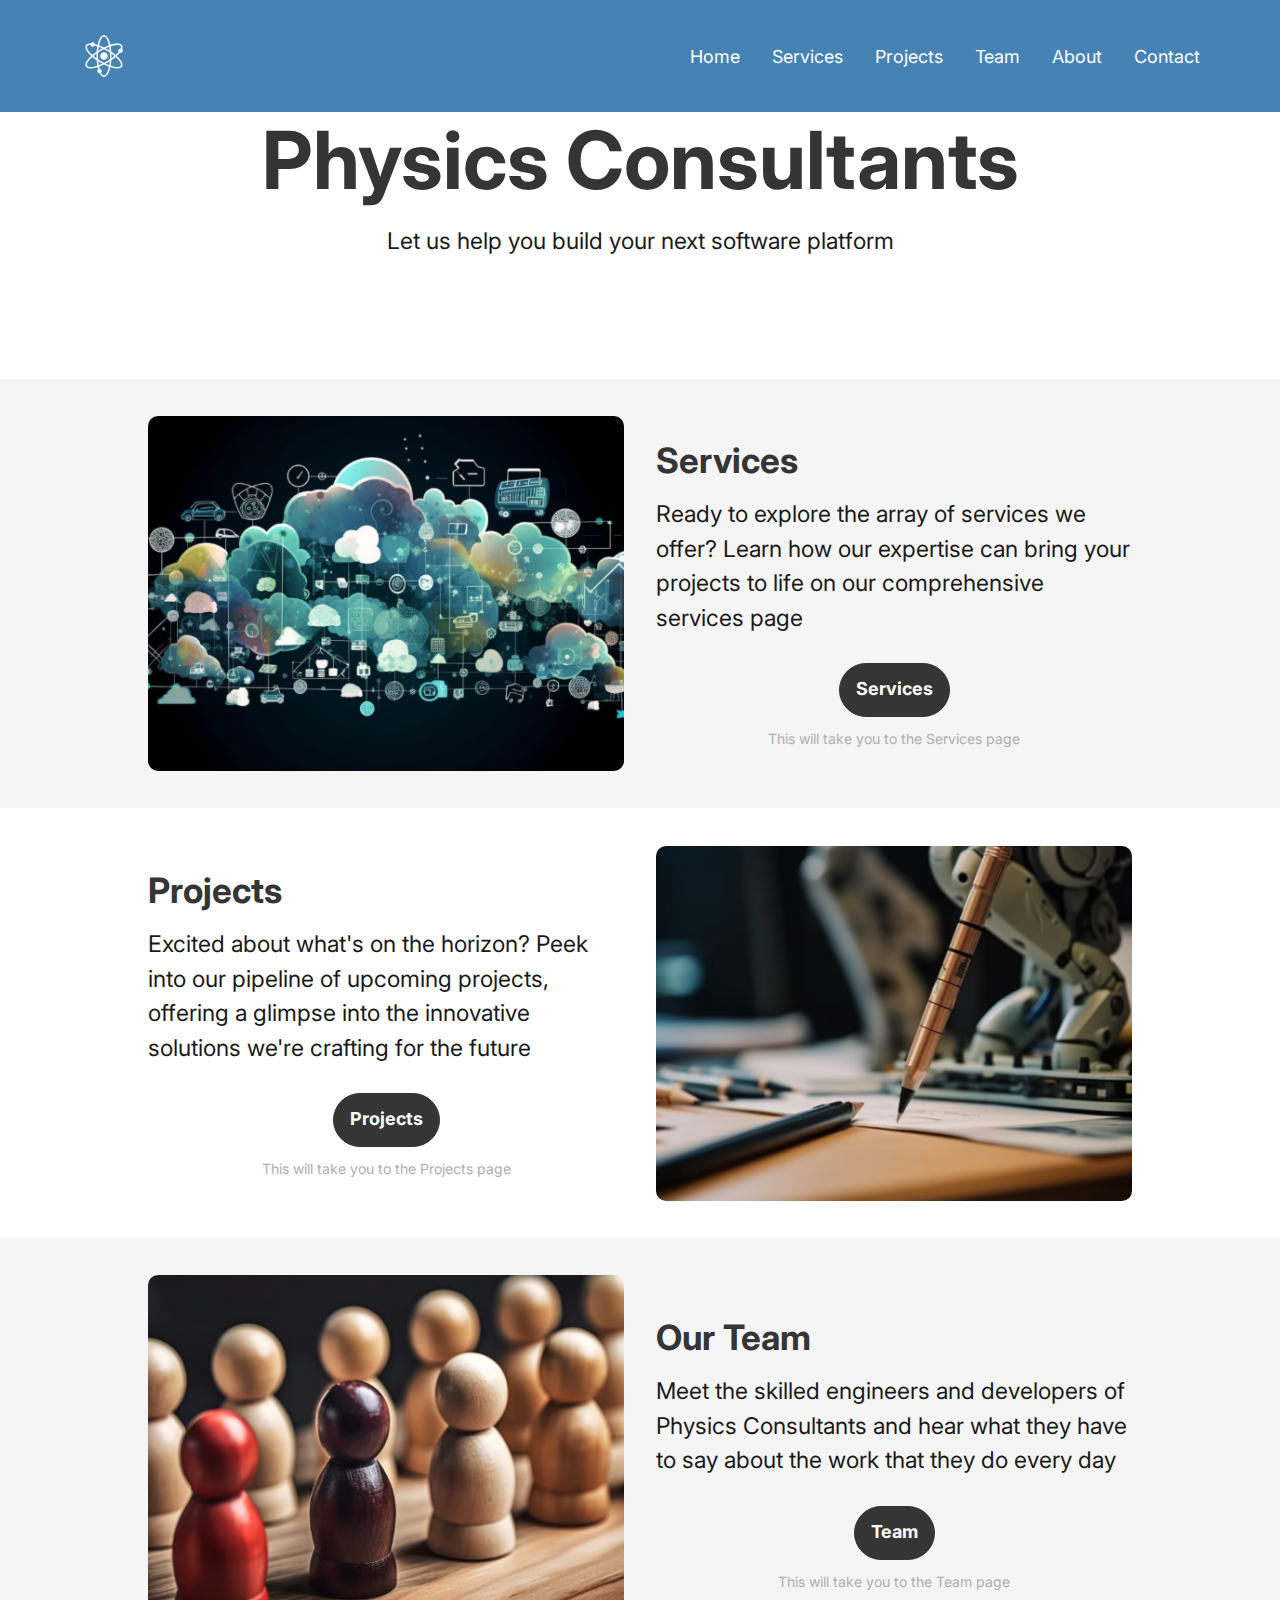
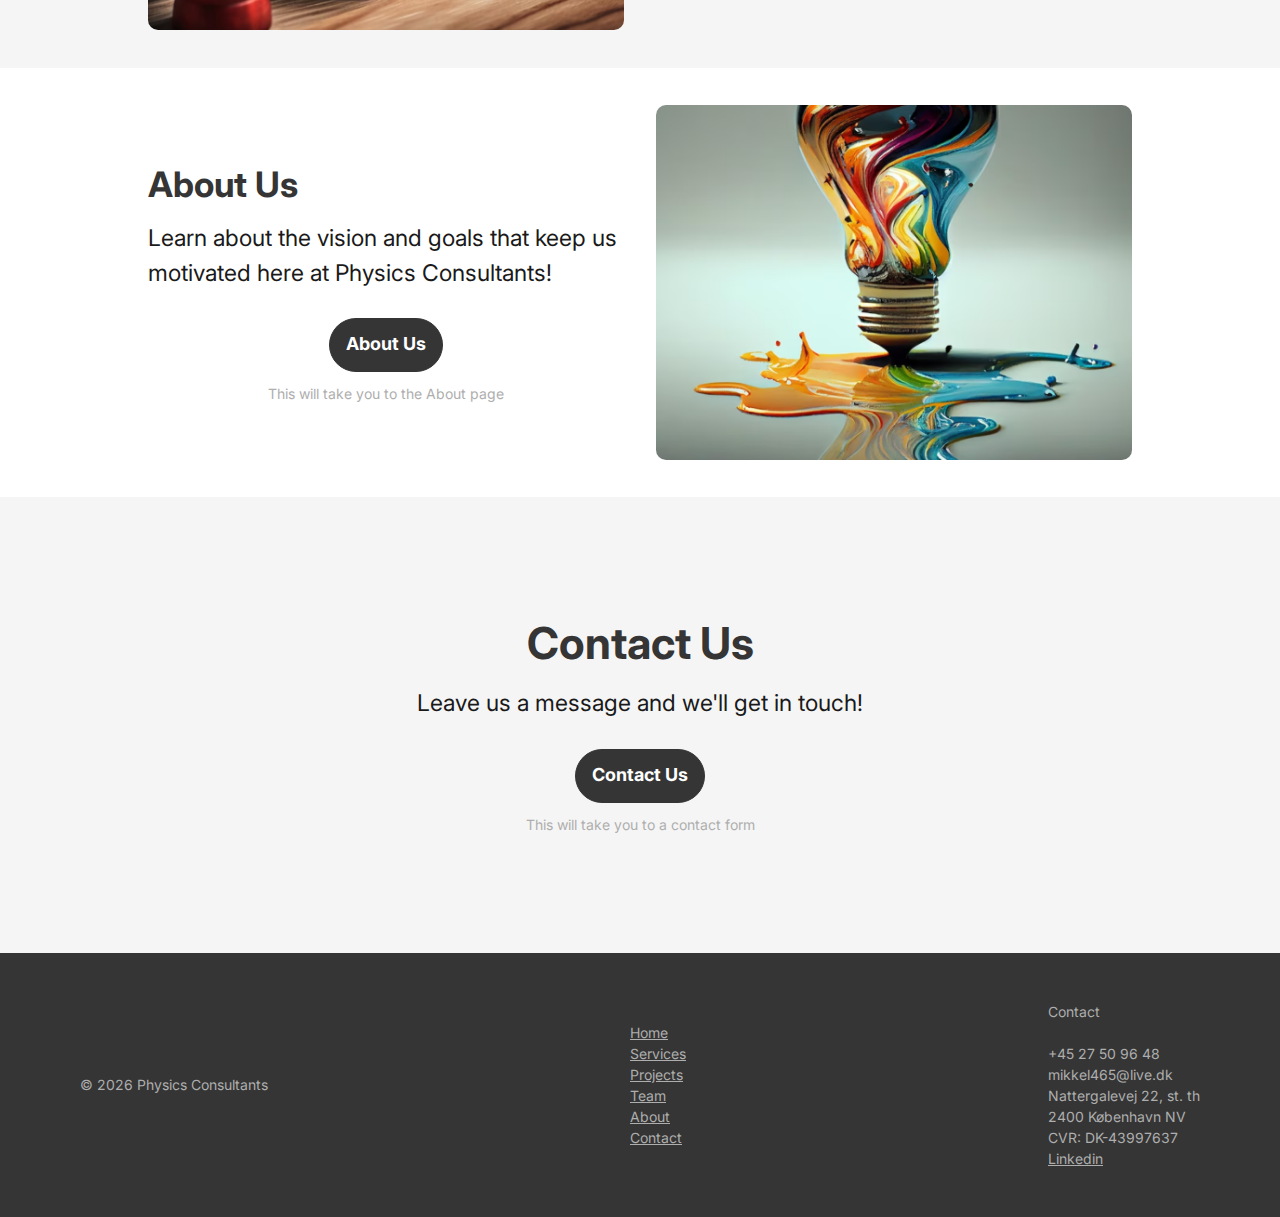
<file: index.html>
<!DOCTYPE html>
<html lang="en">
  <head>
    <!-- META -->
    <meta charset="UTF-8">
    <meta name="viewport" content="width=device-width, initial-scale=1">
    <meta name="uisual" content="Made with Uisual (uisual.com)">
    <meta name="author" content="#">
    <meta name="description" content="#">
    <meta name="referrer" content="unsafe-url">
    <meta name="robots" content="index, follow">
    <!-- SPEED -->
    <link rel="preconnect" href="https://res.cloudinary.com">
    <link rel="dns-prefetch" href="https://res.cloudinary.com">
    <link rel="preconnect" href="https://fonts.googleapis.com">
    <link rel="dns-prefetch" href="https://fonts.googleapis.com">
    <link rel="preconnect" href="https://fonts.gstatic.com">
    <link rel="dns-prefetch" href="https://fonts.gstatic.com">
    <!-- LINK -->
    <link rel="me" href="#">
    <link rel="canonical" href="#">
    <link rel="icon" type="image/png" href="images\genetic-data-svgrepo-com.png" sizes="48x48">
    <!-- PERFORMANCE -->
    <link rel="stylesheet" href="https://fonts.googleapis.com/css2?family=Inter:wght@400;700&display=swap">
    <link rel="preload" as="style" href="style.css">
    <link rel="stylesheet" href="style.css">
    <!-- TITLE -->
    <title>Physics Consultants</title>
  </head>
  <body>
    <header role="banner" class="ui-section-header">
      <div class="ui-layout-container">
        <div class="ui-section-header__layout ui-layout-flex">
          <!-- LOGO -->
          <a href="index" role="link" aria-label="#" class="ui-section-header--logo">
            <svg width="48px" height="48px" viewBox="0 0 1024 1024" class="icon"  version="1.1" xmlns="http://www.w3.org/2000/svg"><path d="M512 960c-92.8 0-160-200-160-448S419.2 64 512 64s160 200 160 448-67.2 448-160 448z m0-32c65.6 0 128-185.6 128-416S577.6 96 512 96s-128 185.6-128 416 62.4 416 128 416z" fill="#fff" /><path d="M124.8 736c-48-80 92.8-238.4 307.2-363.2S852.8 208 899.2 288 806.4 526.4 592 651.2 171.2 816 124.8 736z m27.2-16c33.6 57.6 225.6 17.6 424-97.6S905.6 361.6 872 304 646.4 286.4 448 401.6 118.4 662.4 152 720z" fill="#fff" /><path d="M899.2 736c-46.4 80-254.4 38.4-467.2-84.8S76.8 368 124.8 288s254.4-38.4 467.2 84.8S947.2 656 899.2 736z m-27.2-16c33.6-57.6-97.6-203.2-296-318.4S184 246.4 152 304 249.6 507.2 448 622.4s392 155.2 424 97.6z" fill="#fff" /><path d="M512 592c-44.8 0-80-35.2-80-80s35.2-80 80-80 80 35.2 80 80-35.2 80-80 80zM272 312c-27.2 0-48-20.8-48-48s20.8-48 48-48 48 20.8 48 48-20.8 48-48 48zM416 880c-27.2 0-48-20.8-48-48s20.8-48 48-48 48 20.8 48 48-20.8 48-48 48z m448-432c-27.2 0-48-20.8-48-48s20.8-48 48-48 48 20.8 48 48-20.8 48-48 48z" fill="#fff" /></svg>
          </a>
          <!-- HAMBURGER -->
          <input type="checkbox" id="ui-section-header--menu-id">
          <label for="ui-section-header--menu-id" class="ui-section-header--menu-icon"></label>
          <!-- MENU -->
          <nav role="navigation" class="ui-section-header--nav ui-layout-flex">
            <a href="index" role="link" aria-label="#" class="ui-section-header--nav-link">Home</a>
            <a href="services" role="link" aria-label="#" class="ui-section-header--nav-link">Services</a>
            <a href="projects" role="link" aria-label="#" class="ui-section-header--nav-link">Projects</a>
            <a href="team" role="link" aria-label="#" class="ui-section-header--nav-link">Team</a>
            <a href="about" role="link" aria-label="#" class="ui-section-header--nav-link">About</a>
            <a href="contact" role="link" aria-label="#" class="ui-section-header--nav-link">Contact</a>
          </nav>
        </div>
      </div>
    </header>
    <main role="main">
        <section class="index-header">
          <div class="ui-layout-container">
              <div style="text-align: center;">
                <h1 style="font-size: 80px;">Physics Consultants</h1>
                <p class="ui-text-intro">Let us help you build your next software platform</p>
              </div>
          </div>
        </section>
        <section class="ui-section-feature services-desktop">
          <div class="background-grey service-feature">
            <div class="ui-section-feature__layout ui-layout-grid ui-layout-grid-2 services-box">
              <!-- IMAGE -->
              <img src="images\index2.png" alt="#" class="image-corner-rounded">
              <!-- FEATURE -->
              <div>
                <h2>Services</h2>
                <p class="ui-text-intro">Ready to explore the array of services we offer? Learn how our expertise can bring your projects to life on our comprehensive services page</p>
                <!-- CTA -->
                <div class="ui-component-cta ui-layout-flex">
                  <a href="services" role="link" aria-label="#" class="ui-component-button ui-component-button-normal ui-component-button-primary">Services</a>
                  <p class="ui-text-note"><small>This will take you to the Services page</small></p>
                </div>
              </div>
            </div>
          </div>
          <div class="service-feature">
            <div class="ui-section-feature__layout ui-layout-grid ui-layout-grid-2 services-box">
              <!-- FEATURE -->
              <div>
                <h2>Projects</h2>
                <p class="ui-text-intro">Excited about what's on the horizon? Peek into our pipeline of upcoming projects, offering a glimpse into the innovative solutions we're crafting for the future</p>
                <!-- CTA -->
                <div class="ui-component-cta ui-layout-flex">
                  <a href="projects" role="link" aria-label="#" class="ui-component-button ui-component-button-normal ui-component-button-primary">Projects</a>
                  <p class="ui-text-note"><small>This will take you to the Projects page</small></p>
                </div>
              </div>
              <!-- IMAGE -->
              <img src="images\index3.png" alt="#" class="image-corner-rounded">
            </div>
          </div>
          <div class="service-feature background-grey">
            <div class="ui-section-feature__layout ui-layout-grid ui-layout-grid-2 services-box">
              <!-- IMAGE -->
              <img src="images\index4.png" alt="#" class="image-corner-rounded">
              <!-- FEATURE -->
              <div>
                <h2>Our Team</h2>
                <p class="ui-text-intro">Meet the skilled engineers and developers of Physics Consultants and hear what they have to say about the work that they do every day</p>
                <!-- CTA -->
                <div class="ui-component-cta ui-layout-flex">
                  <a href="team" role="link" aria-label="#" class="ui-component-button ui-component-button-normal ui-component-button-primary">Team</a>
                  <p class="ui-text-note"><small>This will take you to the Team page</small></p>
                </div>
              </div>
            </div>
          </div>
          <div class="service-feature">
            <div class="ui-section-feature__layout ui-layout-grid ui-layout-grid-2 services-box">
              <!-- FEATURE -->
              <div>
                <h2>About Us</h2>
                <p class="ui-text-intro">Learn about the vision and goals that keep us motivated here at Physics Consultants!</p>
                <!-- CTA -->
                <div class="ui-component-cta ui-layout-flex">
                  <a href="about" role="link" aria-label="#" class="ui-component-button ui-component-button-normal ui-component-button-primary">About Us</a>
                  <p class="ui-text-note"><small>This will take you to the About page</small></p>
                </div>
              </div>
              <!-- IMAGE -->
              <img src="images\index5.png" alt="#" class="image-corner-rounded">
            </div>
          </div>
      </section>
      <section class="ui-section-close">
        <div class="ui-layout-container">
          <div class="ui-layout-column-6 ui-layout-column-center">
            <div class="">
              <h1>Contact Us</h1>
              <p class="ui-text-intro">Leave us a message and we'll get in touch!</p>
              <!-- CTA -->
              <div class="ui-component-cta ui-layout-flex"> 
                <a href="contact" role="link" aria-label="#" class="ui-component-button ui-component-button-normal ui-component-button-primary">Contact Us</a>
                <p class="ui-text-note"><small>This will take you to a contact form</small></p>
              </div>
            </div>
          </div>
        </div>
      </section>
    </main>
    <footer role="contentinfo" class="ui-section-footer">
      <div class="ui-layout-container">
        <div class="ui-section-footer__layout ui-layout-flex">
          <!-- COPYRIGHT -->
          <p class="ui-section-footer--copyright ui-text-note"><small>&copy;
            <span id="copyright">
                <script>document.getElementById('copyright').appendChild(document.createTextNode(new Date().getFullYear()))</script>
            </span>
            Physics Consultants</small></p>
            <!-- SITEMAP -->
            <div style="margin-right: auto;">
              <a href="index" role="link" aria-label="#" style="color: #aeaeae;">Home</a>
              <br>
              <a href="services" role="link" aria-label="#" style="color: #aeaeae;">Services</a>
              <br>
              <a href="projects" role="link" aria-label="#" style="color: #aeaeae;">Projects</a>
              <br>
              <a href="team" role="link" aria-label="#" style="color: #aeaeae;">Team</a>
              <br>
              <a href="about" role="link" aria-label="#" style="color: #aeaeae;">About</a>
              <br>
              <a href="contact" role="link" aria-label="#" style="color: #aeaeae;">Contact</a>
            </div>
          <!-- MENU -->
          <div>
            Contact
            <br>
            <br>
            +45 27 50 96 48
            <br>
            mikkel465@live.dk
            <br>
            Nattergalevej 22, st. th
            <br>
            2400 København NV
            <br>
            CVR: DK-43997637
            <br>
            <a href="https://www.linkedin.com/in/%F0%9F%9A%80-mikkel-jensen-b2a960159/" style="color: #aeaeae;">Linkedin</a>
          </div>
          <!-- <a href="#" role="link" aria-label="#">
            <svg viewBox="0 0 24 24" height="16" width="16" fill="none" stroke="#AEAEAE" stroke-linecap="round" stroke-linejoin="round" stroke-width="2" role="img" aria-label="#">
              <path d="M23 3a10.9 10.9 0 01-3.14 1.53 4.48 4.48 0 00-7.86 3v1A10.66 10.66 0 013 4s-4 9 5 13a11.64 11.64 0 01-7 2c9 5 20 0 20-11.5a4.5 4.5 0 00-.08-.83A7.72 7.72 0 0023 3z"/>
            </svg>
          </a>
          <a href="#" role="link" aria-label="#">
            <svg viewBox="0 0 24 24" height="16" width="16" fill="none" stroke="#AEAEAE" stroke-linecap="round" stroke-linejoin="round" stroke-width="2" role="img" aria-label="#">
              <rect width="20" height="20" x="2" y="2" rx="5" ry="5"/>
              <path d="M16 11.37A4 4 0 1112.63 8 4 4 0 0116 11.37zM17.5 6.5h.01"/>
            </svg>
          </a>
          <a href="#" role="link" aria-label="#">
            <svg viewBox="0 0 24 24" height="16" width="16" fill="none" stroke="#AEAEAE" stroke-linecap="round" stroke-linejoin="round" stroke-width="2" role="img" aria-label="#">
              <circle cx="12" cy="12" r="10"/>
              <path d="M8.56 2.75c4.37 6.03 6.02 9.42 8.03 17.72m2.54-15.38c-3.72 4.35-8.94 5.66-16.88 5.85m19.5 1.9c-3.5-.93-6.63-.82-8.94 0-2.58.92-5.01 2.86-7.44 6.32"/>
            </svg>
          </a> -->
        </div>
      </div>
    </footer>
  </body>
</html>
</file>
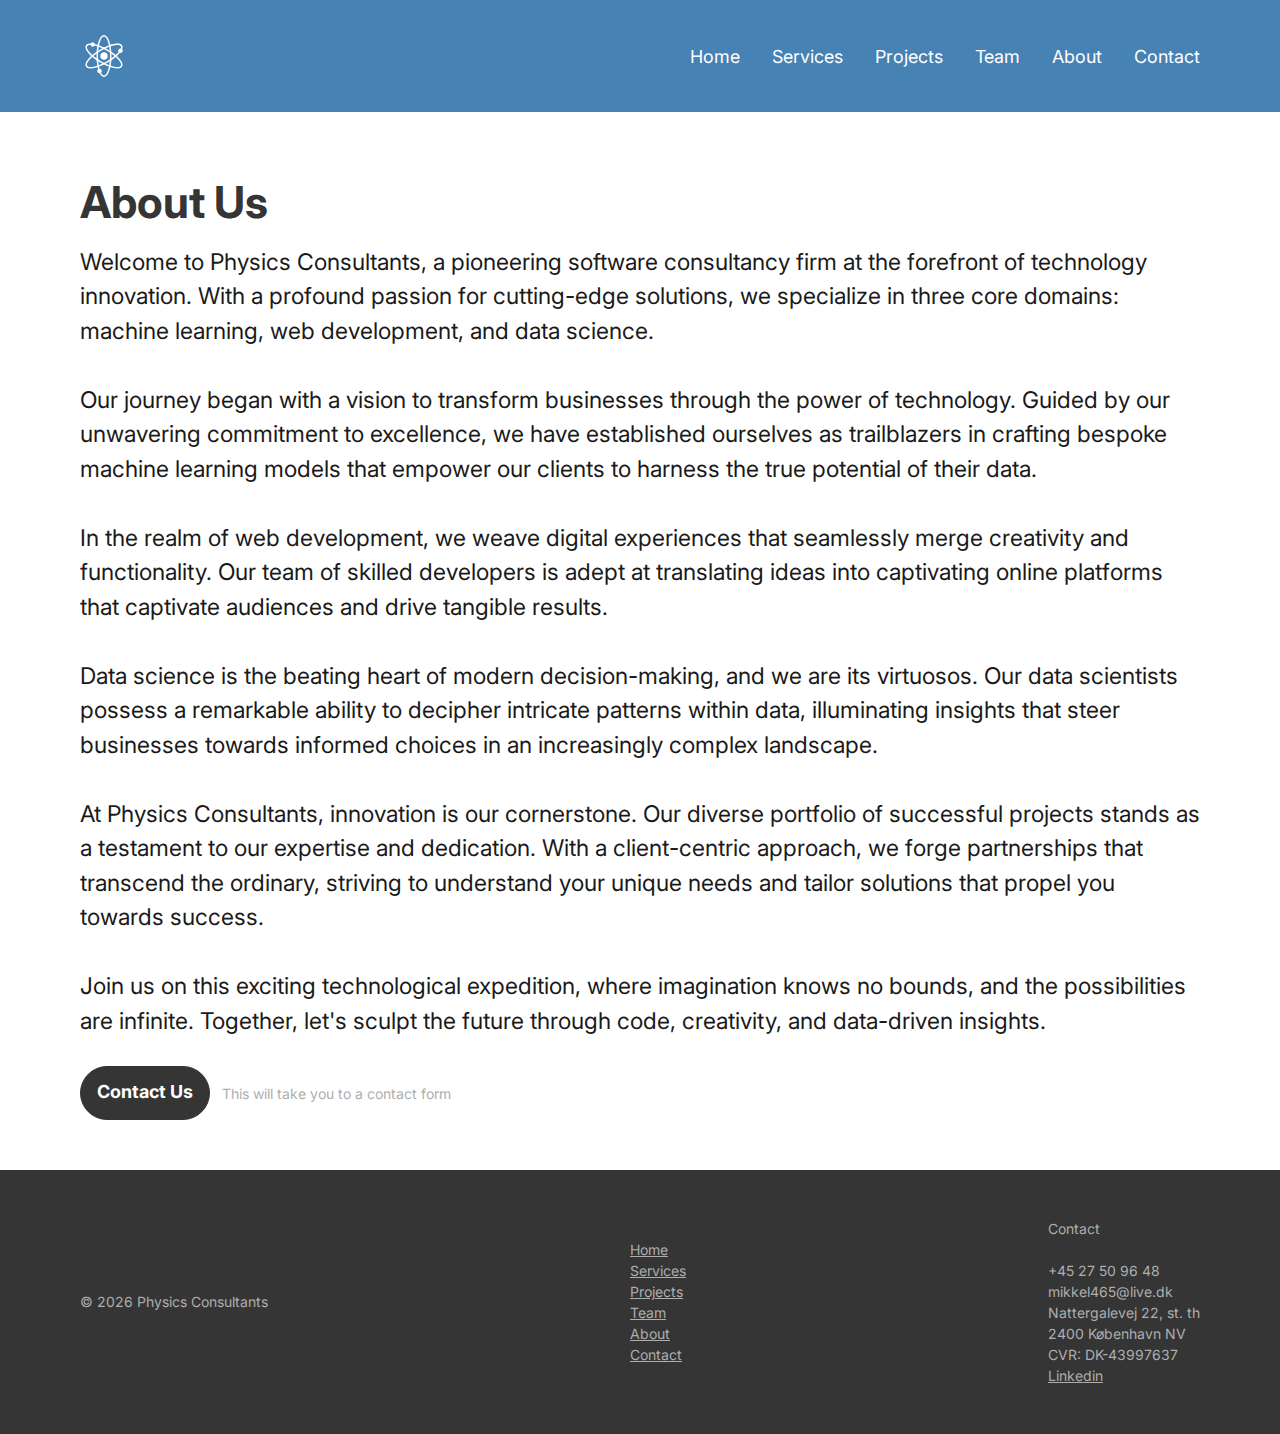
<file: about.html>
<!DOCTYPE html>
<html lang="en">
  <head>
    <!-- META -->
    <meta charset="UTF-8">
    <meta name="viewport" content="width=device-width, initial-scale=1">
    <meta name="uisual" content="Made with Uisual (uisual.com)">
    <meta name="author" content="#">
    <meta name="description" content="#">
    <meta name="referrer" content="unsafe-url">
    <meta name="robots" content="index, follow">
    <!-- SPEED -->
    <link rel="preconnect" href="https://res.cloudinary.com">
    <link rel="dns-prefetch" href="https://res.cloudinary.com">
    <link rel="preconnect" href="https://fonts.googleapis.com">
    <link rel="dns-prefetch" href="https://fonts.googleapis.com">
    <link rel="preconnect" href="https://fonts.gstatic.com">
    <link rel="dns-prefetch" href="https://fonts.gstatic.com">
    <!-- LINK -->
    <link rel="me" href="#">
    <link rel="canonical" href="#">
    <link rel="icon" type="image/png" href="images\genetic-data-svgrepo-com.png" sizes="48x48">
    <!-- PERFORMANCE -->
    <link rel="stylesheet" href="https://fonts.googleapis.com/css2?family=Inter:wght@400;700&display=swap">
    <link rel="preload" as="style" href="style.css">
    <link rel="stylesheet" href="style.css">
    <!-- TITLE -->
    <title>Physics Consultants</title>
  </head>
  <body>
    <header role="banner" class="ui-section-header">
      <div class="ui-layout-container">
        <div class="ui-section-header__layout ui-layout-flex">
          <!-- LOGO -->
          <a href="index" role="link" aria-label="#" class="ui-section-header--logo">
            <svg width="48px" height="48px" viewBox="0 0 1024 1024" class="icon"  version="1.1" xmlns="http://www.w3.org/2000/svg"><path d="M512 960c-92.8 0-160-200-160-448S419.2 64 512 64s160 200 160 448-67.2 448-160 448z m0-32c65.6 0 128-185.6 128-416S577.6 96 512 96s-128 185.6-128 416 62.4 416 128 416z" fill="#fff" /><path d="M124.8 736c-48-80 92.8-238.4 307.2-363.2S852.8 208 899.2 288 806.4 526.4 592 651.2 171.2 816 124.8 736z m27.2-16c33.6 57.6 225.6 17.6 424-97.6S905.6 361.6 872 304 646.4 286.4 448 401.6 118.4 662.4 152 720z" fill="#fff" /><path d="M899.2 736c-46.4 80-254.4 38.4-467.2-84.8S76.8 368 124.8 288s254.4-38.4 467.2 84.8S947.2 656 899.2 736z m-27.2-16c33.6-57.6-97.6-203.2-296-318.4S184 246.4 152 304 249.6 507.2 448 622.4s392 155.2 424 97.6z" fill="#fff" /><path d="M512 592c-44.8 0-80-35.2-80-80s35.2-80 80-80 80 35.2 80 80-35.2 80-80 80zM272 312c-27.2 0-48-20.8-48-48s20.8-48 48-48 48 20.8 48 48-20.8 48-48 48zM416 880c-27.2 0-48-20.8-48-48s20.8-48 48-48 48 20.8 48 48-20.8 48-48 48z m448-432c-27.2 0-48-20.8-48-48s20.8-48 48-48 48 20.8 48 48-20.8 48-48 48z" fill="#fff" /></svg>
          </a>
          <!-- HAMBURGER -->
          <input type="checkbox" id="ui-section-header--menu-id">
          <label for="ui-section-header--menu-id" class="ui-section-header--menu-icon"></label>
          <!-- MENU -->
          <nav role="navigation" class="ui-section-header--nav ui-layout-flex">
            <a href="index" role="link" aria-label="#" class="ui-section-header--nav-link">Home</a>
            <a href="services" role="link" aria-label="#" class="ui-section-header--nav-link">Services</a>
            <a href="projects" role="link" aria-label="#" class="ui-section-header--nav-link">Projects</a>
            <a href="team" role="link" aria-label="#" class="ui-section-header--nav-link">Team</a>
            <a href="about" role="link" aria-label="#" class="ui-section-header--nav-link">About</a>
            <a href="contact" role="link" aria-label="#" class="ui-section-header--nav-link">Contact</a>
          </nav>
        </div>
      </div>
    </header>
    <main role="main">
      <section class="ui-section-hero">
      <section class="ui-section-hero">
      <section class="ui-section-hero">
      <section class="ui-section-hero about-page">
        <div class="ui-layout-container">
          <div class="ui-section-hero__layout ui-layout-grid">
            <!-- COPYWRITING -->
            <div class="">
              <h1>About Us</h1>
              <p class="ui-text-intro">Welcome to Physics Consultants, a pioneering software consultancy firm at the forefront of technology innovation. With a profound passion for cutting-edge solutions, we specialize in three core domains: machine learning, web development, and data science.
                <br><br>  
                Our journey began with a vision to transform businesses through the power of technology. Guided by our unwavering commitment to excellence, we have established ourselves as trailblazers in crafting bespoke machine learning models that empower our clients to harness the true potential of their data.
                <br><br> 
                In the realm of web development, we weave digital experiences that seamlessly merge creativity and functionality. Our team of skilled developers is adept at translating ideas into captivating online platforms that captivate audiences and drive tangible results.
                <br><br> 
                Data science is the beating heart of modern decision-making, and we are its virtuosos. Our data scientists possess a remarkable ability to decipher intricate patterns within data, illuminating insights that steer businesses towards informed choices in an increasingly complex landscape.
                <br><br> 
                At Physics Consultants, innovation is our cornerstone. Our diverse portfolio of successful projects stands as a testament to our expertise and dedication. With a client-centric approach, we forge partnerships that transcend the ordinary, striving to understand your unique needs and tailor solutions that propel you towards success.
                <br><br> 
                Join us on this exciting technological expedition, where imagination knows no bounds, and the possibilities are infinite. Together, let's sculpt the future through code, creativity, and data-driven insights.</p>
              <!-- CTA -->
              <div class="ui-component-cta ui-layout-flex">
                <a href="contact" role="link" aria-label="#" class="ui-component-button ui-component-button-normal ui-component-button-primary">Contact Us</a>
                <p class="ui-text-note"><small>This will take you to a contact form</small></p>
              </div>
            </div>
            <!-- IMAGE -->
            <!-- <img src="https://res.cloudinary.com/uisual/image/upload/assets/devices/ipad.png" loading="lazy" alt="#" class="ui-image-half-right"> -->
          </div>
        </div>
      </section>
    </main>
    <footer role="contentinfo" class="ui-section-footer">
      <div class="ui-layout-container">
        <div class="ui-section-footer__layout ui-layout-flex">
          <!-- COPYRIGHT -->
          <p class="ui-section-footer--copyright ui-text-note"><small>&copy;
            <span id="copyright">
                <script>document.getElementById('copyright').appendChild(document.createTextNode(new Date().getFullYear()))</script>
            </span>
            Physics Consultants</small></p>
            <!-- SITEMAP -->
            <div style="margin-right: auto;">
              <a href="index" role="link" aria-label="#" style="color: #aeaeae;">Home</a>
              <br>
              <a href="services" role="link" aria-label="#" style="color: #aeaeae;">Services</a>
              <br>
              <a href="projects" role="link" aria-label="#" style="color: #aeaeae;">Projects</a>
              <br>
              <a href="team" role="link" aria-label="#" style="color: #aeaeae;">Team</a>
              <br>
              <a href="about" role="link" aria-label="#" style="color: #aeaeae;">About</a>
              <br>
              <a href="contact" role="link" aria-label="#" style="color: #aeaeae;">Contact</a>
            </div>
          <!-- MENU -->
          <div>
            Contact
            <br>
            <br>
            +45 27 50 96 48
            <br>
            mikkel465@live.dk
            <br>
            Nattergalevej 22, st. th
            <br>
            2400 København NV
            <br>
            CVR: DK-43997637
            <br>
            <a href="https://www.linkedin.com/in/%F0%9F%9A%80-mikkel-jensen-b2a960159/" style="color: #aeaeae;">Linkedin</a>
          </div>
          <!-- <a href="#" role="link" aria-label="#">
            <svg viewBox="0 0 24 24" height="16" width="16" fill="none" stroke="#AEAEAE" stroke-linecap="round" stroke-linejoin="round" stroke-width="2" role="img" aria-label="#">
              <path d="M23 3a10.9 10.9 0 01-3.14 1.53 4.48 4.48 0 00-7.86 3v1A10.66 10.66 0 013 4s-4 9 5 13a11.64 11.64 0 01-7 2c9 5 20 0 20-11.5a4.5 4.5 0 00-.08-.83A7.72 7.72 0 0023 3z"/>
            </svg>
          </a>
          <a href="#" role="link" aria-label="#">
            <svg viewBox="0 0 24 24" height="16" width="16" fill="none" stroke="#AEAEAE" stroke-linecap="round" stroke-linejoin="round" stroke-width="2" role="img" aria-label="#">
              <rect width="20" height="20" x="2" y="2" rx="5" ry="5"/>
              <path d="M16 11.37A4 4 0 1112.63 8 4 4 0 0116 11.37zM17.5 6.5h.01"/>
            </svg>
          </a>
          <a href="#" role="link" aria-label="#">
            <svg viewBox="0 0 24 24" height="16" width="16" fill="none" stroke="#AEAEAE" stroke-linecap="round" stroke-linejoin="round" stroke-width="2" role="img" aria-label="#">
              <circle cx="12" cy="12" r="10"/>
              <path d="M8.56 2.75c4.37 6.03 6.02 9.42 8.03 17.72m2.54-15.38c-3.72 4.35-8.94 5.66-16.88 5.85m19.5 1.9c-3.5-.93-6.63-.82-8.94 0-2.58.92-5.01 2.86-7.44 6.32"/>
            </svg>
          </a> -->
        </div>
      </div>
    </footer>
  </body>
</html>
</file>
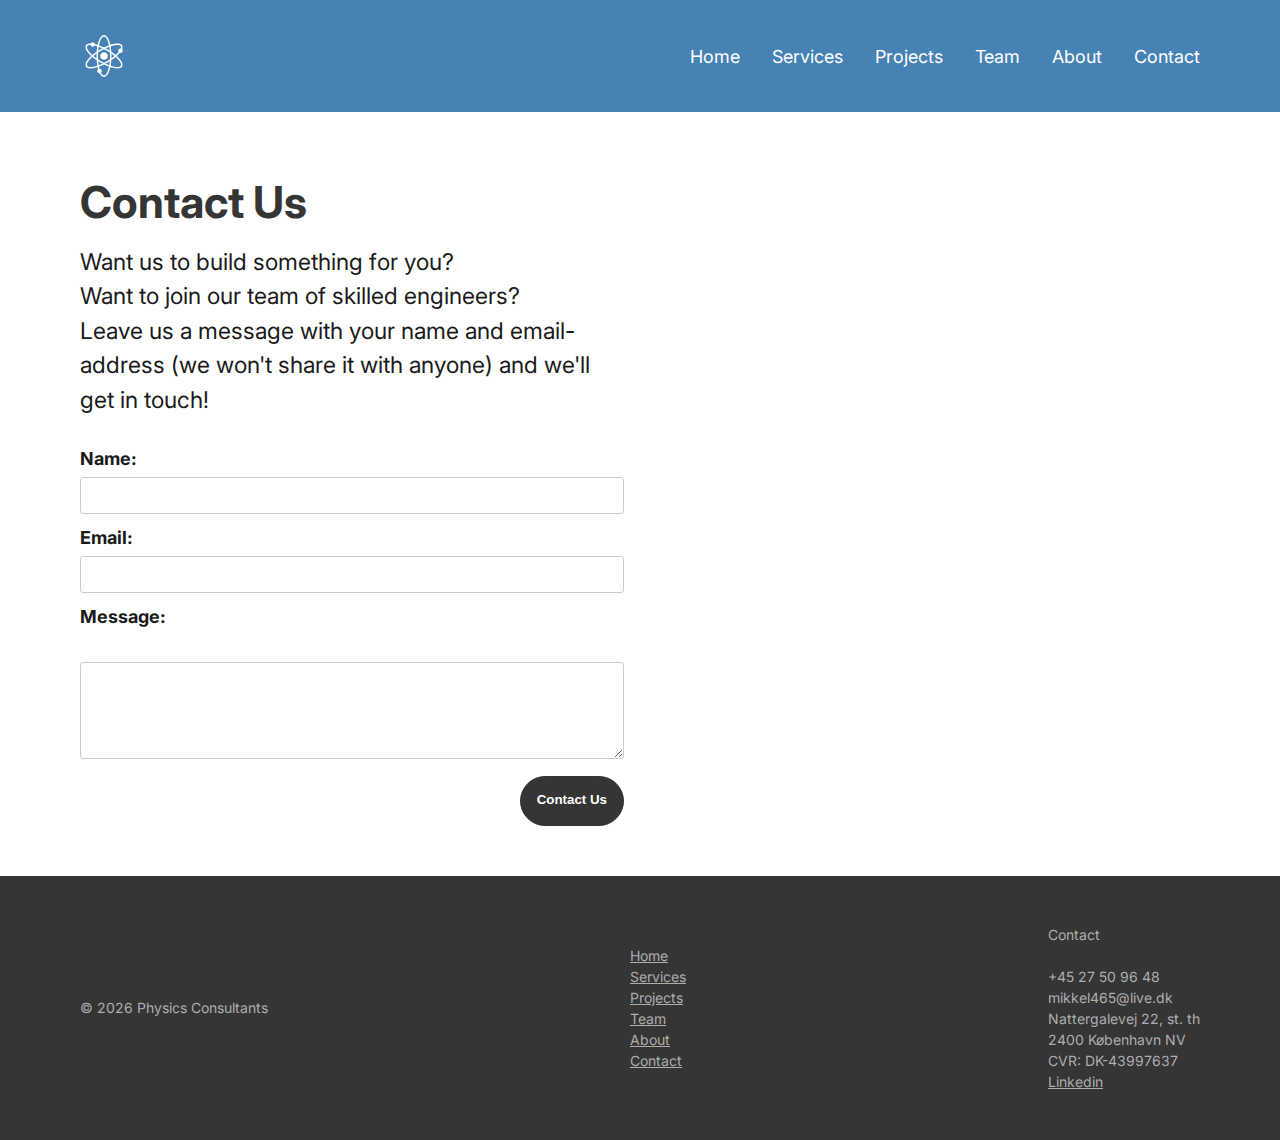
<file: contact.html>
<!DOCTYPE html>
<html lang="en">
  <head>
    <!-- META -->
    <meta charset="UTF-8">
    <meta name="viewport" content="width=device-width, initial-scale=1">
    <meta name="uisual" content="Made with Uisual (uisual.com)">
    <meta name="author" content="#">
    <meta name="description" content="#">
    <meta name="referrer" content="unsafe-url">
    <meta name="robots" content="index, follow">
    <!-- SPEED -->
    <link rel="preconnect" href="https://res.cloudinary.com">
    <link rel="dns-prefetch" href="https://res.cloudinary.com">
    <link rel="preconnect" href="https://fonts.googleapis.com">
    <link rel="dns-prefetch" href="https://fonts.googleapis.com">
    <link rel="preconnect" href="https://fonts.gstatic.com">
    <link rel="dns-prefetch" href="https://fonts.gstatic.com">
    <!-- LINK -->
    <link rel="me" href="#">
    <link rel="canonical" href="#">
    <link rel="icon" type="image/png" href="images\genetic-data-svgrepo-com.png" sizes="48x48">
    <!-- PERFORMANCE -->
    <link rel="stylesheet" href="https://fonts.googleapis.com/css2?family=Inter:wght@400;700&display=swap">
    <link rel="preload" as="style" href="style.css">
    <link rel="stylesheet" href="style.css">
    <!-- TITLE -->
    <title>Physics Consultants</title>
  </head>
  <body>
    <header role="banner" class="ui-section-header">
      <div class="ui-layout-container">
        <div class="ui-section-header__layout ui-layout-flex">
          <!-- LOGO -->
          <a href="index" role="link" aria-label="#" class="ui-section-header--logo">
            <svg width="48px" height="48px" viewBox="0 0 1024 1024" class="icon"  version="1.1" xmlns="http://www.w3.org/2000/svg"><path d="M512 960c-92.8 0-160-200-160-448S419.2 64 512 64s160 200 160 448-67.2 448-160 448z m0-32c65.6 0 128-185.6 128-416S577.6 96 512 96s-128 185.6-128 416 62.4 416 128 416z" fill="#fff" /><path d="M124.8 736c-48-80 92.8-238.4 307.2-363.2S852.8 208 899.2 288 806.4 526.4 592 651.2 171.2 816 124.8 736z m27.2-16c33.6 57.6 225.6 17.6 424-97.6S905.6 361.6 872 304 646.4 286.4 448 401.6 118.4 662.4 152 720z" fill="#fff" /><path d="M899.2 736c-46.4 80-254.4 38.4-467.2-84.8S76.8 368 124.8 288s254.4-38.4 467.2 84.8S947.2 656 899.2 736z m-27.2-16c33.6-57.6-97.6-203.2-296-318.4S184 246.4 152 304 249.6 507.2 448 622.4s392 155.2 424 97.6z" fill="#fff" /><path d="M512 592c-44.8 0-80-35.2-80-80s35.2-80 80-80 80 35.2 80 80-35.2 80-80 80zM272 312c-27.2 0-48-20.8-48-48s20.8-48 48-48 48 20.8 48 48-20.8 48-48 48zM416 880c-27.2 0-48-20.8-48-48s20.8-48 48-48 48 20.8 48 48-20.8 48-48 48z m448-432c-27.2 0-48-20.8-48-48s20.8-48 48-48 48 20.8 48 48-20.8 48-48 48z" fill="#fff" /></svg>
          </a>
          <!-- HAMBURGER -->
          <input type="checkbox" id="ui-section-header--menu-id">
          <label for="ui-section-header--menu-id" class="ui-section-header--menu-icon"></label>
          <!-- MENU -->
          <nav role="navigation" class="ui-section-header--nav ui-layout-flex">
            <a href="index" role="link" aria-label="#" class="ui-section-header--nav-link">Home</a>
            <a href="services" role="link" aria-label="#" class="ui-section-header--nav-link">Services</a>
            <a href="projects" role="link" aria-label="#" class="ui-section-header--nav-link">Projects</a>
            <a href="team" role="link" aria-label="#" class="ui-section-header--nav-link">Team</a>
            <a href="about" role="link" aria-label="#" class="ui-section-header--nav-link">About</a>
            <a href="contact" role="link" aria-label="#" class="ui-section-header--nav-link">Contact</a>
          </nav>
        </div>
      </div>
    </header>
    <main role="main">
      <section class="ui-section-hero">
      <section class="ui-section-hero">
      <section class="ui-section-hero">
      <section class="ui-section-hero contact-page">
        <div class="ui-layout-container">
          <div class="ui-section-hero__layout ui-layout-grid ui-layout-grid-2">
            <!-- COPYWRITING -->
            <div>
            <h1>Contact Us</h1>
            <p class="ui-text-intro">Want us to build something for you?<br>
              Want to join our team of skilled engineers?<br>
              Leave us a message with your name and email-address (we won't share it with anyone) and we'll get in touch!</p>
            <!-- <form action="mailto:gatlingjakob@hotmail.com" method="POST" enctype="text/plain">
                <label for="name">Name:</label>
                <input type="text" id="name" name="name" required><br>
            
                <label for="email">Email:</label>
                <input type="email" id="email" name="email" required><br>
            
                <label for="message">Message:</label><br>
                <textarea id="message" name="message" rows="5" cols="30" required></textarea><br>
            
                <input type="submit" value="Submit">
            </form> -->

            <!-- <iframe src="https://formsubmit.co/el/kuduxe" title="W3Schools Free Online Web Tutorials"></iframe> -->
            
            <!-- <form action="https://formsubmit.co/gatlingjakob@hotmail.com" method="POST">
              <label for="name">Name:</label>
              <input type="text" name="name" required>
              
              <label for="email">Email:</label>
              <input type="email" name="email" required>

              <label for="message">Message:</label><br>
                <textarea id="message" name="message" rows="5" cols="30" required></textarea><br>
              
              <button type="submit">Send</button>
          </form>     -->

          <form action="https://formsubmit.co/mikkel465@live.dk" method="POST">
            <label for="name" style="display: block; margin-bottom: 5px; font-weight: bold;">Name:</label>
            <input type="text" name="name" required style="width: 100%; padding: 10px; margin-bottom: 10px; border: 1px solid #ccc; border-radius: 3px;">

            <label for="email" style="display: block; margin-bottom: 5px; font-weight: bold;">Email:</label>
            <input type="email" name="email" required style="width: 100%; padding: 10px; margin-bottom: 10px; border: 1px solid #ccc; border-radius: 3px;">

            <label for="message" style="display: block; margin-bottom: 5px; font-weight: bold;">Message:</label><br>
            <textarea id="message" name="message" rows="5" cols="30" required style="width: 100%; padding: 10px; margin-bottom: 10px; border: 1px solid #ccc; border-radius: 3px; resize: vertical;"></textarea><br>

            <!-- <button type="submit" style="background-color: #007bff; color: #fff; padding: 10px 20px; border: none; border-radius: 3px; cursor: pointer;" onmouseover="this.style.backgroundColor='#0056b3';" onmouseout="this.style.backgroundColor='#007bff';">Send</button> -->
            <button type="submit"  role="link" class="ui-component-button ui-component-button-normal ui-component-button-primary" style="cursor: pointer; float: right;">Contact Us</button>
          </form>
          </div>
          </div>
          </div>
        </div>
      </section>
    </main>
    <footer role="contentinfo" class="ui-section-footer">
      <div class="ui-layout-container">
        <div class="ui-section-footer__layout ui-layout-flex">
          <!-- COPYRIGHT -->
          <p class="ui-section-footer--copyright ui-text-note"><small>&copy;
            <span id="copyright">
                <script>document.getElementById('copyright').appendChild(document.createTextNode(new Date().getFullYear()))</script>
            </span>
            Physics Consultants</small></p>
            <!-- SITEMAP -->
            <div style="margin-right: auto;">
              <a href="index" role="link" aria-label="#" style="color: #aeaeae;">Home</a>
              <br>
              <a href="services" role="link" aria-label="#" style="color: #aeaeae;">Services</a>
              <br>
              <a href="projects" role="link" aria-label="#" style="color: #aeaeae;">Projects</a>
              <br>
              <a href="team" role="link" aria-label="#" style="color: #aeaeae;">Team</a>
              <br>
              <a href="about" role="link" aria-label="#" style="color: #aeaeae;">About</a>
              <br>
              <a href="contact" role="link" aria-label="#" style="color: #aeaeae;">Contact</a>
            </div>
          <!-- MENU -->
          <div>
            Contact
            <br>
            <br>
            +45 27 50 96 48
            <br>
            mikkel465@live.dk
            <br>
            Nattergalevej 22, st. th
            <br>
            2400 København NV
            <br>
            CVR: DK-43997637
            <br>
            <a href="https://www.linkedin.com/in/%F0%9F%9A%80-mikkel-jensen-b2a960159/" style="color: #aeaeae;">Linkedin</a>
          </div>
          <!-- <a href="#" role="link" aria-label="#">
            <svg viewBox="0 0 24 24" height="16" width="16" fill="none" stroke="#AEAEAE" stroke-linecap="round" stroke-linejoin="round" stroke-width="2" role="img" aria-label="#">
              <path d="M23 3a10.9 10.9 0 01-3.14 1.53 4.48 4.48 0 00-7.86 3v1A10.66 10.66 0 013 4s-4 9 5 13a11.64 11.64 0 01-7 2c9 5 20 0 20-11.5a4.5 4.5 0 00-.08-.83A7.72 7.72 0 0023 3z"/>
            </svg>
          </a>
          <a href="#" role="link" aria-label="#">
            <svg viewBox="0 0 24 24" height="16" width="16" fill="none" stroke="#AEAEAE" stroke-linecap="round" stroke-linejoin="round" stroke-width="2" role="img" aria-label="#">
              <rect width="20" height="20" x="2" y="2" rx="5" ry="5"/>
              <path d="M16 11.37A4 4 0 1112.63 8 4 4 0 0116 11.37zM17.5 6.5h.01"/>
            </svg>
          </a>
          <a href="#" role="link" aria-label="#">
            <svg viewBox="0 0 24 24" height="16" width="16" fill="none" stroke="#AEAEAE" stroke-linecap="round" stroke-linejoin="round" stroke-width="2" role="img" aria-label="#">
              <circle cx="12" cy="12" r="10"/>
              <path d="M8.56 2.75c4.37 6.03 6.02 9.42 8.03 17.72m2.54-15.38c-3.72 4.35-8.94 5.66-16.88 5.85m19.5 1.9c-3.5-.93-6.63-.82-8.94 0-2.58.92-5.01 2.86-7.44 6.32"/>
            </svg>
          </a> -->
        </div>
      </div>
    </footer>
  </body>
</html>
</file>
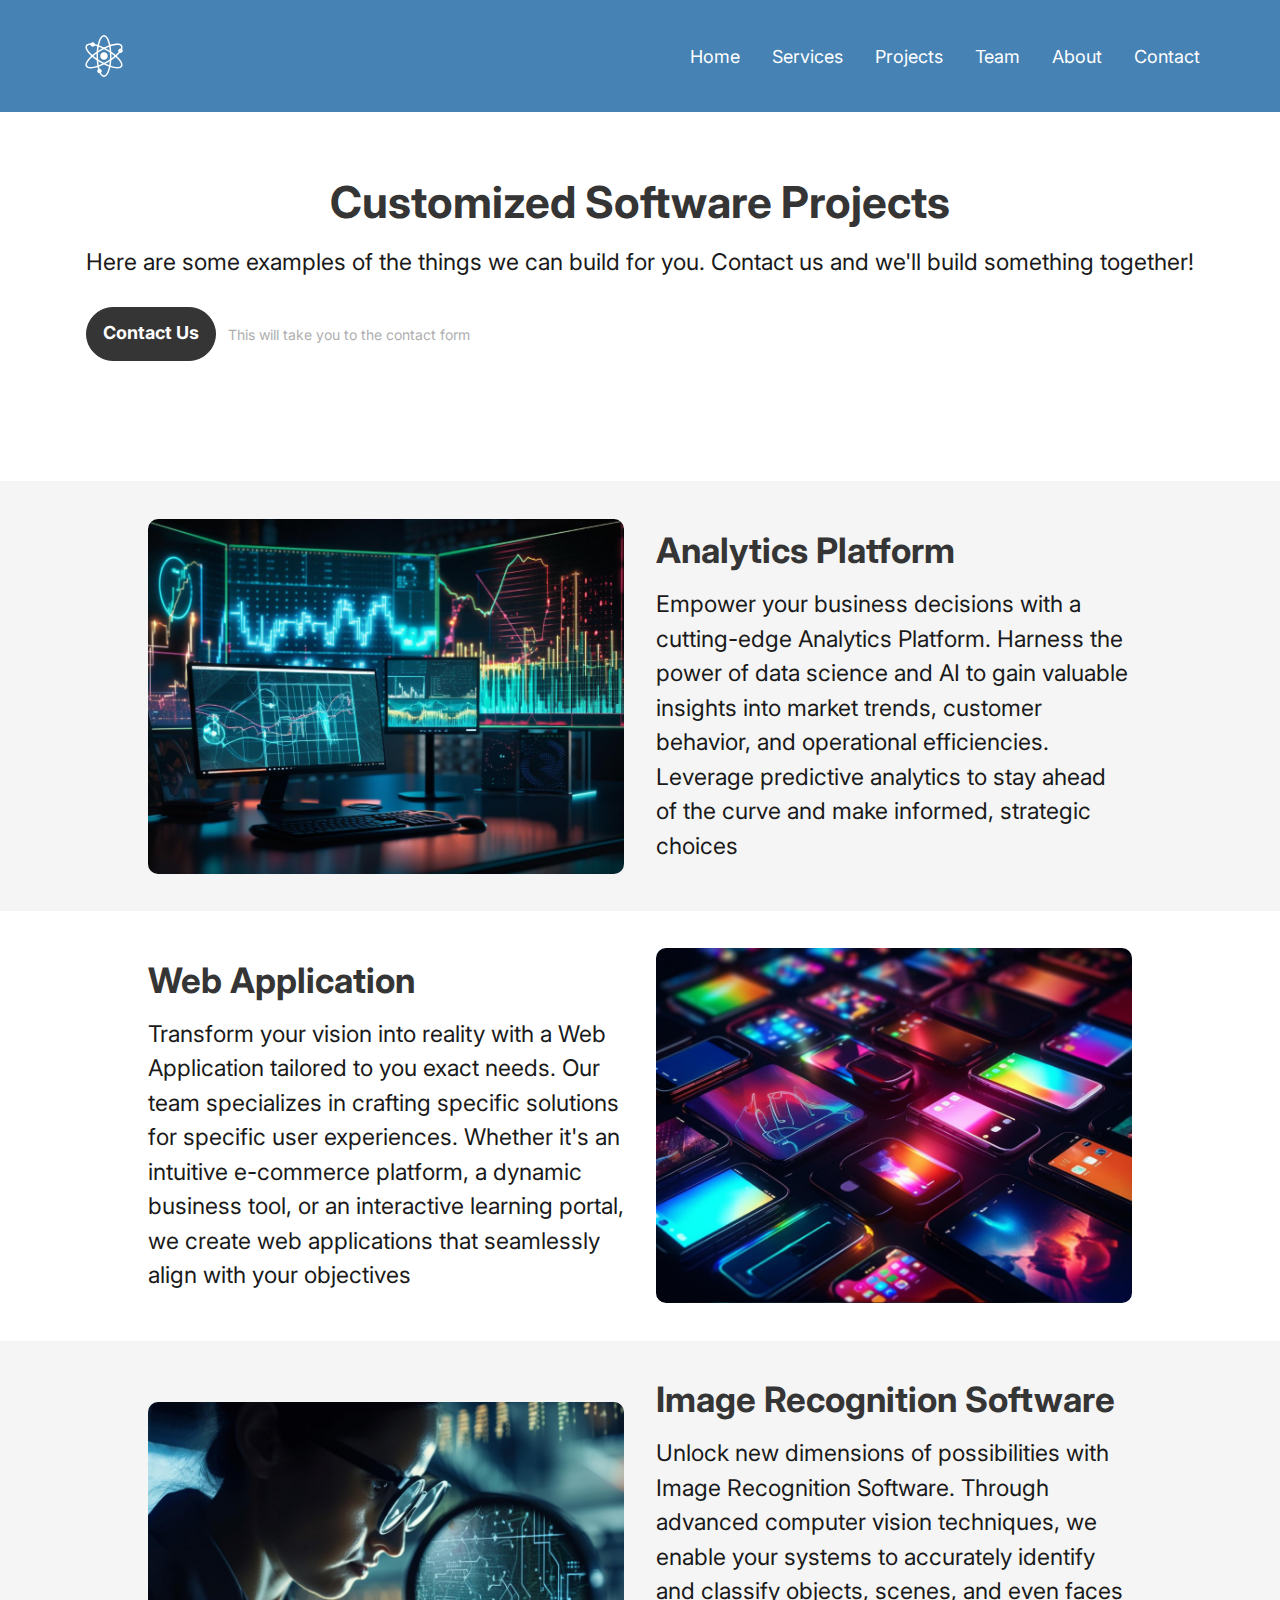
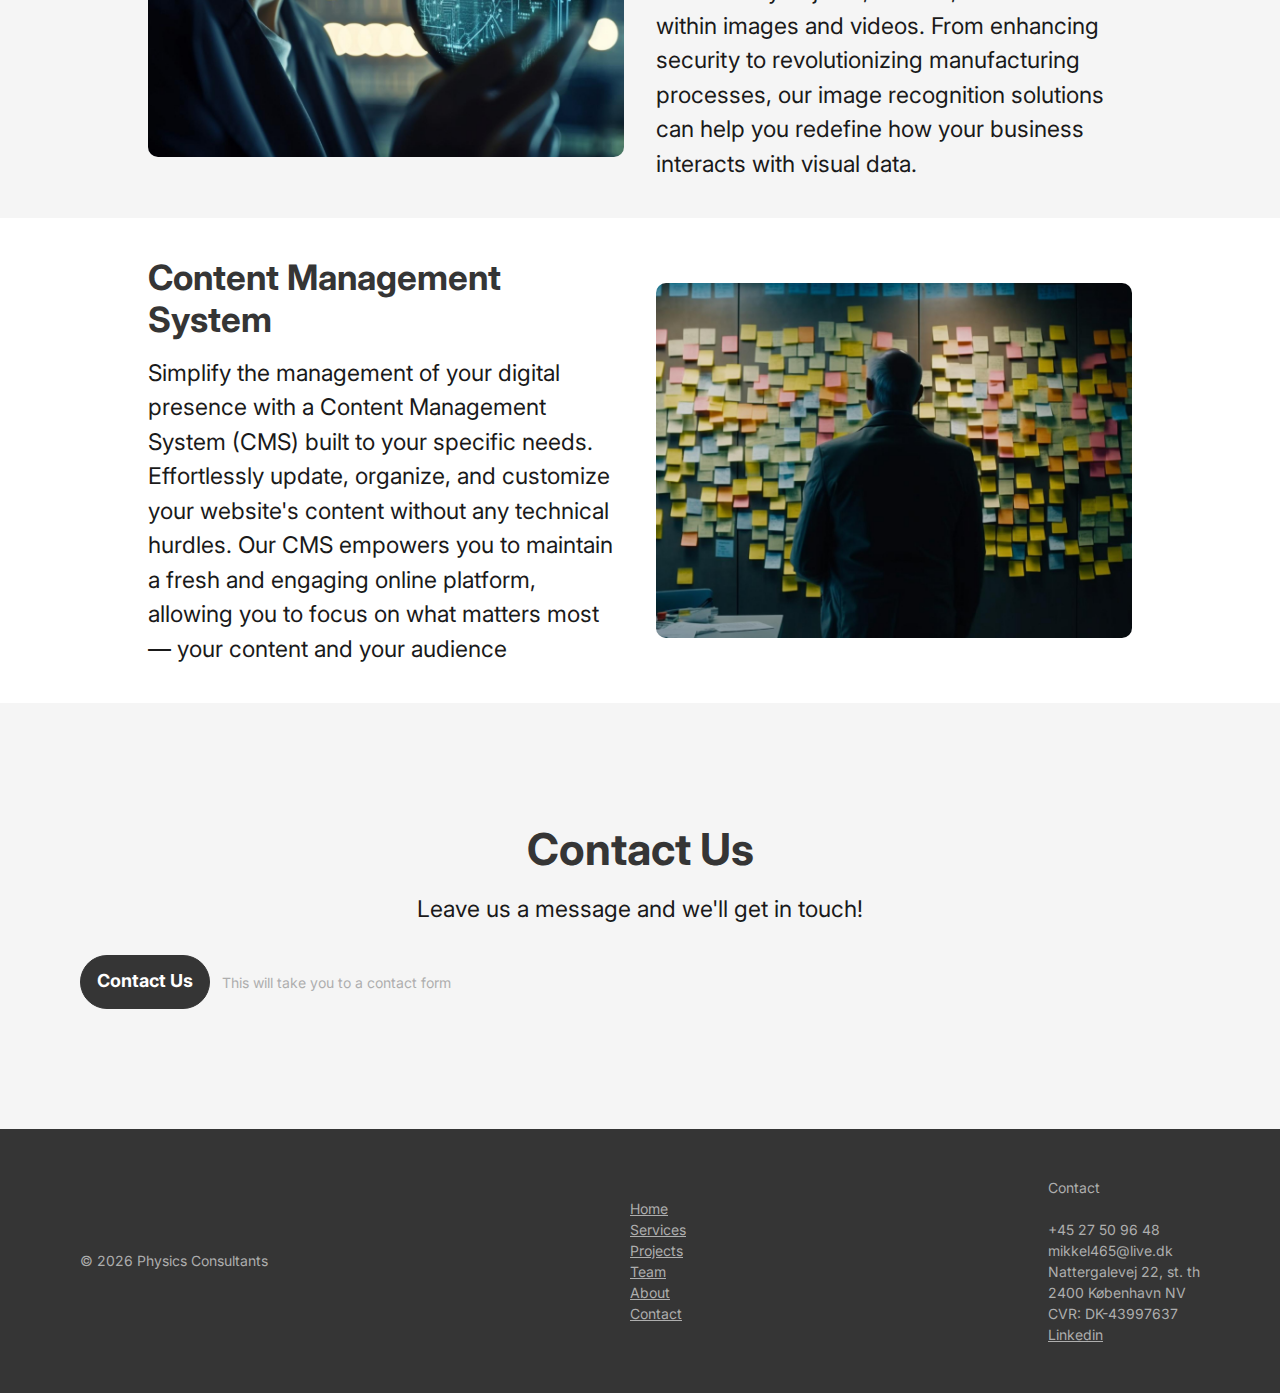
<file: projects.html>
<!DOCTYPE html>
<html lang="en">
  <head>
    <!-- META -->
    <meta charset="UTF-8">
    <meta name="viewport" content="width=device-width, initial-scale=1">
    <meta name="uisual" content="Made with Uisual (uisual.com)">
    <meta name="author" content="#">
    <meta name="description" content="#">
    <meta name="referrer" content="unsafe-url">
    <meta name="robots" content="index, follow">
    <!-- SPEED -->
    <link rel="preconnect" href="https://res.cloudinary.com">
    <link rel="dns-prefetch" href="https://res.cloudinary.com">
    <link rel="preconnect" href="https://fonts.googleapis.com">
    <link rel="dns-prefetch" href="https://fonts.googleapis.com">
    <link rel="preconnect" href="https://fonts.gstatic.com">
    <link rel="dns-prefetch" href="https://fonts.gstatic.com">
    <!-- LINK -->
    <link rel="me" href="#">
    <link rel="canonical" href="#">
    <link rel="icon" type="image/png" href="images\genetic-data-svgrepo-com.png" sizes="48x48">
    <!-- PERFORMANCE -->
    <link rel="stylesheet" href="https://fonts.googleapis.com/css2?family=Inter:wght@400;700&display=swap">
    <link rel="preload" as="style" href="style.css">
    <link rel="stylesheet" href="style.css">
    <!-- TITLE -->
    <title>Physics Consultants</title>
  </head>
  <body>
    <header role="banner" class="ui-section-header">
      <div class="ui-layout-container">
        <div class="ui-section-header__layout ui-layout-flex">
          <!-- LOGO -->
          <a href="index" role="link" aria-label="#" class="ui-section-header--logo">
            <svg width="48px" height="48px" viewBox="0 0 1024 1024" class="icon"  version="1.1" xmlns="http://www.w3.org/2000/svg"><path d="M512 960c-92.8 0-160-200-160-448S419.2 64 512 64s160 200 160 448-67.2 448-160 448z m0-32c65.6 0 128-185.6 128-416S577.6 96 512 96s-128 185.6-128 416 62.4 416 128 416z" fill="#fff" /><path d="M124.8 736c-48-80 92.8-238.4 307.2-363.2S852.8 208 899.2 288 806.4 526.4 592 651.2 171.2 816 124.8 736z m27.2-16c33.6 57.6 225.6 17.6 424-97.6S905.6 361.6 872 304 646.4 286.4 448 401.6 118.4 662.4 152 720z" fill="#fff" /><path d="M899.2 736c-46.4 80-254.4 38.4-467.2-84.8S76.8 368 124.8 288s254.4-38.4 467.2 84.8S947.2 656 899.2 736z m-27.2-16c33.6-57.6-97.6-203.2-296-318.4S184 246.4 152 304 249.6 507.2 448 622.4s392 155.2 424 97.6z" fill="#fff" /><path d="M512 592c-44.8 0-80-35.2-80-80s35.2-80 80-80 80 35.2 80 80-35.2 80-80 80zM272 312c-27.2 0-48-20.8-48-48s20.8-48 48-48 48 20.8 48 48-20.8 48-48 48zM416 880c-27.2 0-48-20.8-48-48s20.8-48 48-48 48 20.8 48 48-20.8 48-48 48z m448-432c-27.2 0-48-20.8-48-48s20.8-48 48-48 48 20.8 48 48-20.8 48-48 48z" fill="#fff" /></svg>
          </a>
          <!-- HAMBURGER -->
          <input type="checkbox" id="ui-section-header--menu-id">
          <label for="ui-section-header--menu-id" class="ui-section-header--menu-icon"></label>
          <!-- MENU -->
          <nav role="navigation" class="ui-section-header--nav ui-layout-flex">
            <a href="index" role="link" aria-label="#" class="ui-section-header--nav-link">Home</a>
            <a href="services" role="link" aria-label="#" class="ui-section-header--nav-link">Services</a>
            <a href="projects" role="link" aria-label="#" class="ui-section-header--nav-link">Projects</a>
            <a href="team" role="link" aria-label="#" class="ui-section-header--nav-link">Team</a>
            <a href="about" role="link" aria-label="#" class="ui-section-header--nav-link">About</a>
            <a href="contact" role="link" aria-label="#" class="ui-section-header--nav-link">Contact</a>
          </nav>
        </div>
      </div>
    </header>
    <main role="main">
      <section class="ui-section-hero">
      <section class="ui-section-hero">
      <section class="ui-section-hero">
      <section class="ui-section-hero">
        <div class="ui-layout-container">
          <div class="ui-section-hero__layout ui-layout-grid">
            <!-- COPYWRITING -->
            <div style="text-align: center;">
              <h1>Customized Software Projects</h1>
              <p class="ui-text-intro">Here are some examples of the things we can build for you. Contact us and we'll build something together!</p>
              <!-- CTA -->
              <div class="ui-component-cta ui-layout-flex">
                <a href="contact" role="link" aria-label="#" class="ui-component-button ui-component-button-normal ui-component-button-primary">Contact Us</a>
                <p class="ui-text-note"><small>This will take you to the contact form</small></p>
              </div>
            </div>
            <!-- IMAGE -->
          </div>
        </div>
      </section>
      
      <section class="ui-section-feature services-desktop">
        <div class="background-grey service-feature">
          <div class="ui-section-feature__layout ui-layout-grid ui-layout-grid-2 services-box">
            <!-- IMAGE -->
            <img src="images\projects1.png" alt="#" class="image-corner-rounded">
            <!-- FEATURE -->
            <div>
              <h2>Analytics Platform</h2>
              <p class="ui-text-intro">Empower your business decisions with a cutting-edge Analytics Platform. Harness the power of data science and AI to gain valuable insights into market trends, customer behavior, and operational efficiencies. Leverage predictive analytics to stay ahead of the curve and make informed, strategic choices</p>
            </div>
          </div>
        </div>
        <div class="service-feature">
          <div class="ui-section-feature__layout ui-layout-grid ui-layout-grid-2 services-box">
            <!-- FEATURE -->
            <div>
              <h2>Web Application</h2>
              <p class="ui-text-intro">Transform your vision into reality with a Web Application tailored to you exact needs. Our team specializes in crafting specific solutions for specific user experiences. Whether it's an intuitive e-commerce platform, a dynamic business tool, or an interactive learning portal, we create web applications that seamlessly align with your objectives</p>
            </div>
            <!-- IMAGE -->
            <img src="images\projects2.png" alt="#" class="image-corner-rounded">
          </div>
        </div>
        <div class="service-feature background-grey">
          <div class="ui-section-feature__layout ui-layout-grid ui-layout-grid-2 services-box">
            <!-- IMAGE -->
            <img src="images\projects3.png" alt="#" class="image-corner-rounded">
            <!-- FEATURE -->
            <div>
              <h2>Image Recognition Software</h2>
              <p class="ui-text-intro">Unlock new dimensions of possibilities with Image Recognition Software. Through advanced computer vision techniques, we enable your systems to accurately identify and classify objects, scenes, and even faces within images and videos. From enhancing security to revolutionizing manufacturing processes, our image recognition solutions can help you redefine how your business interacts with visual data.</p>
            </div>
          </div>
        </div>
        <div class="service-feature">
          <div class="ui-section-feature__layout ui-layout-grid ui-layout-grid-2 services-box">
            <!-- FEATURE -->
            <div>
              <h2>Content Management System</h2>
              <p class="ui-text-intro">Simplify the management of your digital presence with a Content Management System (CMS) built to your specific needs. Effortlessly update, organize, and customize your website's content without any technical hurdles. Our CMS empowers you to maintain a fresh and engaging online platform, allowing you to focus on what matters most — your content and your audience</p>
            </div>
            <!-- IMAGE -->
            <img src="images\projects4.png" alt="#" class="image-corner-rounded">
          </div>
        </div>
    </section>
      
      <section class="ui-section-close">
        <div class="ui-layout-container">
          <div class="">
            <h1>Contact Us</h1>
            <p class="ui-text-intro">Leave us a message and we'll get in touch!</p>
            <!-- CTA -->
            <div class="ui-component-cta ui-layout-flex">
              <a href="contact" role="link" aria-label="#" class="ui-component-button ui-component-button-normal ui-component-button-primary">Contact Us</a>
              <p class="ui-text-note"><small>This will take you to a contact form</small></p>
            </div>
          </div>
        </div>
      </section>
    </main>
    <footer role="contentinfo" class="ui-section-footer">
      <div class="ui-layout-container">
        <div class="ui-section-footer__layout ui-layout-flex">
          <!-- COPYRIGHT -->
          <p class="ui-section-footer--copyright ui-text-note"><small>&copy;
            <span id="copyright">
                <script>document.getElementById('copyright').appendChild(document.createTextNode(new Date().getFullYear()))</script>
            </span>
            Physics Consultants</small></p>
            <!-- SITEMAP -->
            <div style="margin-right: auto;">
              <a href="index" role="link" aria-label="#" style="color: #aeaeae;">Home</a>
              <br>
              <a href="services" role="link" aria-label="#" style="color: #aeaeae;">Services</a>
              <br>
              <a href="projects" role="link" aria-label="#" style="color: #aeaeae;">Projects</a>
              <br>
              <a href="team" role="link" aria-label="#" style="color: #aeaeae;">Team</a>
              <br>
              <a href="about" role="link" aria-label="#" style="color: #aeaeae;">About</a>
              <br>
              <a href="contact" role="link" aria-label="#" style="color: #aeaeae;">Contact</a>
            </div>
          <!-- MENU -->
          <div>
            Contact
            <br>
            <br>
            +45 27 50 96 48
            <br>
            mikkel465@live.dk
            <br>
            Nattergalevej 22, st. th
            <br>
            2400 København NV
            <br>
            CVR: DK-43997637
            <br>
            <a href="https://www.linkedin.com/in/%F0%9F%9A%80-mikkel-jensen-b2a960159/" style="color: #aeaeae;">Linkedin</a>
          </div>
          <!-- <a href="#" role="link" aria-label="#">
            <svg viewBox="0 0 24 24" height="16" width="16" fill="none" stroke="#AEAEAE" stroke-linecap="round" stroke-linejoin="round" stroke-width="2" role="img" aria-label="#">
              <path d="M23 3a10.9 10.9 0 01-3.14 1.53 4.48 4.48 0 00-7.86 3v1A10.66 10.66 0 013 4s-4 9 5 13a11.64 11.64 0 01-7 2c9 5 20 0 20-11.5a4.5 4.5 0 00-.08-.83A7.72 7.72 0 0023 3z"/>
            </svg>
          </a>
          <a href="#" role="link" aria-label="#">
            <svg viewBox="0 0 24 24" height="16" width="16" fill="none" stroke="#AEAEAE" stroke-linecap="round" stroke-linejoin="round" stroke-width="2" role="img" aria-label="#">
              <rect width="20" height="20" x="2" y="2" rx="5" ry="5"/>
              <path d="M16 11.37A4 4 0 1112.63 8 4 4 0 0116 11.37zM17.5 6.5h.01"/>
            </svg>
          </a>
          <a href="#" role="link" aria-label="#">
            <svg viewBox="0 0 24 24" height="16" width="16" fill="none" stroke="#AEAEAE" stroke-linecap="round" stroke-linejoin="round" stroke-width="2" role="img" aria-label="#">
              <circle cx="12" cy="12" r="10"/>
              <path d="M8.56 2.75c4.37 6.03 6.02 9.42 8.03 17.72m2.54-15.38c-3.72 4.35-8.94 5.66-16.88 5.85m19.5 1.9c-3.5-.93-6.63-.82-8.94 0-2.58.92-5.01 2.86-7.44 6.32"/>
            </svg>
          </a> -->
        </div>
      </div>
    </footer>
  </body>
</html>
</file>
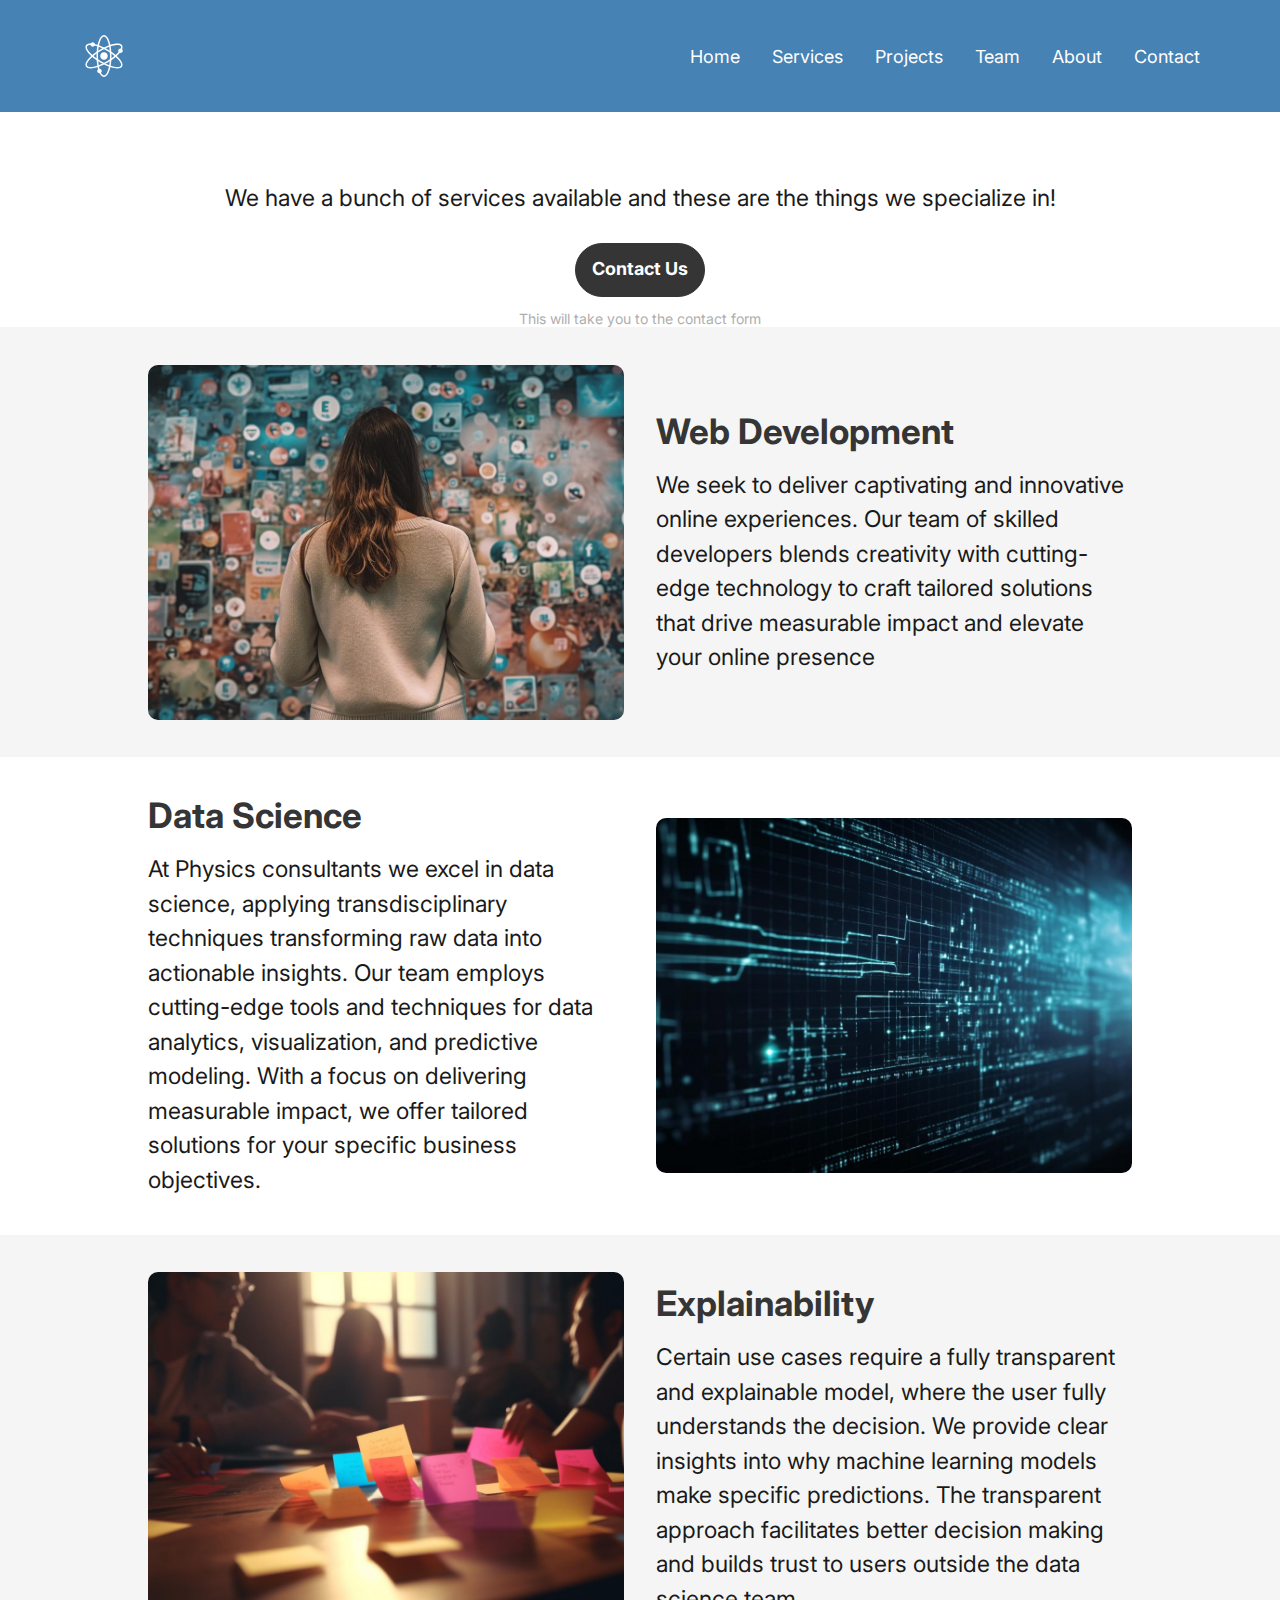
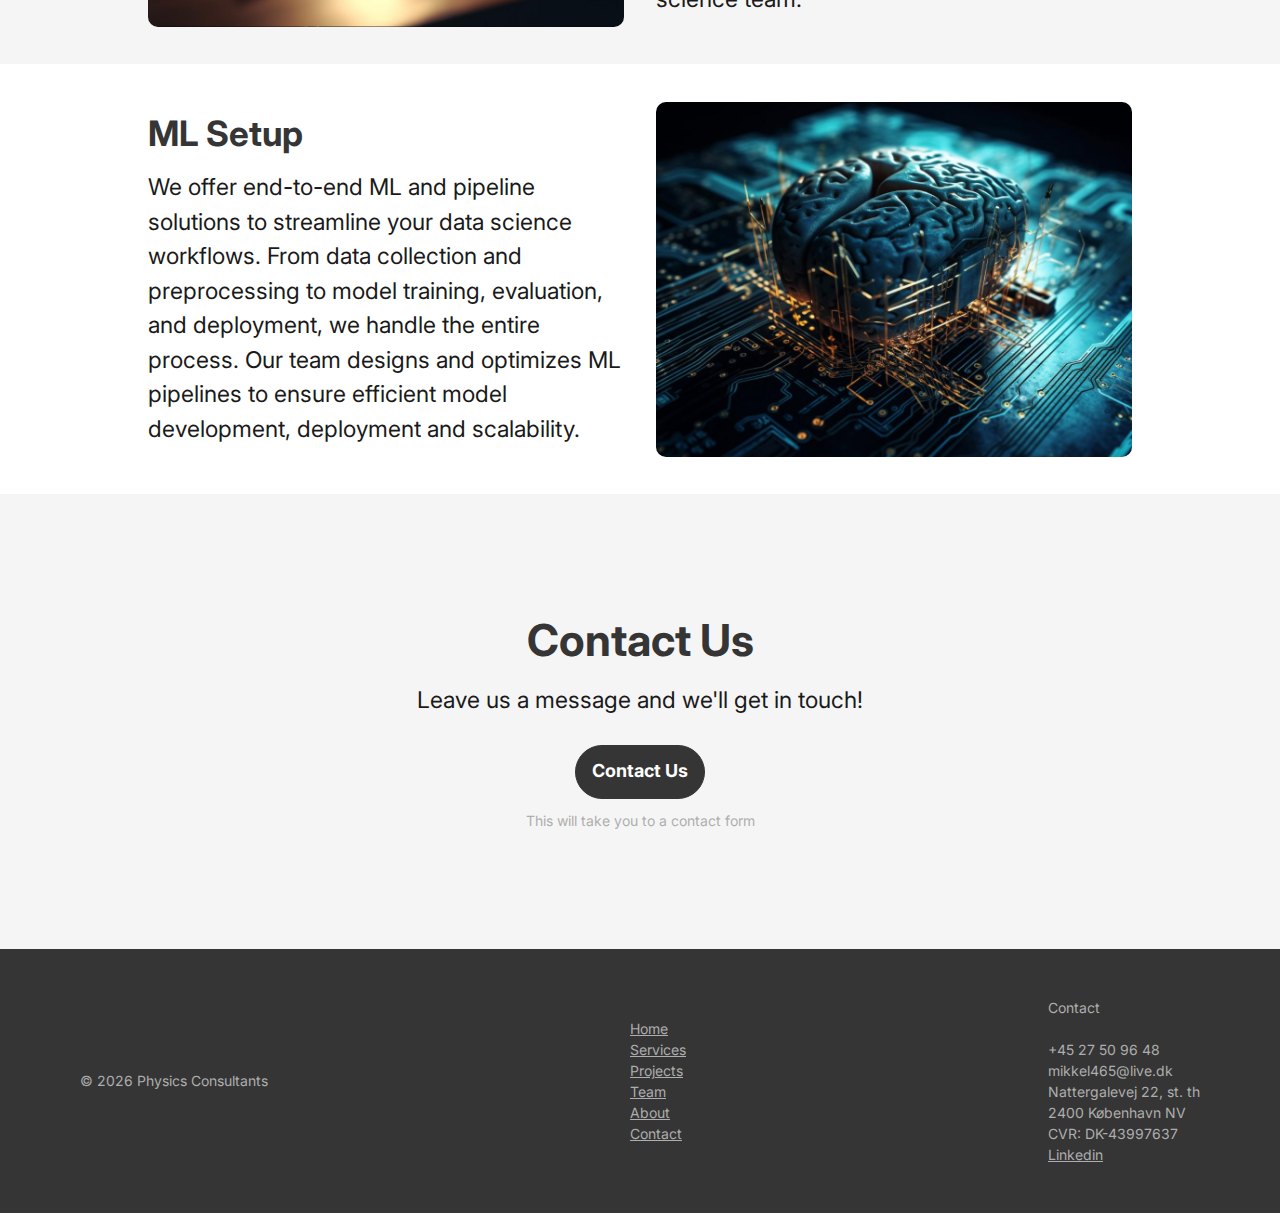
<file: services.html>
<!DOCTYPE html>
<html lang="en">
  <head>
    <!-- META -->
    <meta charset="UTF-8">
    <meta name="viewport" content="width=device-width, initial-scale=1">
    <meta name="uisual" content="Made with Uisual (uisual.com)">
    <meta name="author" content="#">
    <meta name="description" content="#">
    <meta name="referrer" content="unsafe-url">
    <meta name="robots" content="index, follow">
    <!-- SPEED -->
    <link rel="preconnect" href="https://res.cloudinary.com">
    <link rel="dns-prefetch" href="https://res.cloudinary.com">
    <link rel="preconnect" href="https://fonts.googleapis.com">
    <link rel="dns-prefetch" href="https://fonts.googleapis.com">
    <link rel="preconnect" href="https://fonts.gstatic.com">
    <link rel="dns-prefetch" href="https://fonts.gstatic.com">
    <!-- LINK -->
    <link rel="me" href="#">
    <link rel="canonical" href="#">
    <link rel="icon" type="image/png" href="images\genetic-data-svgrepo-com.png" sizes="48x48">
    <!-- PERFORMANCE -->
    <link rel="stylesheet" href="https://fonts.googleapis.com/css2?family=Inter:wght@400;700&display=swap">
    <link rel="preload" as="style" href="style.css">
    <link rel="stylesheet" href="style.css">
    <!-- TITLE -->
    <title>Physics Consultants</title>
  </head>
  <body>
    <header role="banner" class="ui-section-header">
      <div class="ui-layout-container">
        <div class="ui-section-header__layout ui-layout-flex">
          <!-- LOGO -->
          <a href="index" role="link" aria-label="#" class="ui-section-header--logo">
            <svg width="48px" height="48px" viewBox="0 0 1024 1024" class="icon"  version="1.1" xmlns="http://www.w3.org/2000/svg"><path d="M512 960c-92.8 0-160-200-160-448S419.2 64 512 64s160 200 160 448-67.2 448-160 448z m0-32c65.6 0 128-185.6 128-416S577.6 96 512 96s-128 185.6-128 416 62.4 416 128 416z" fill="#fff" /><path d="M124.8 736c-48-80 92.8-238.4 307.2-363.2S852.8 208 899.2 288 806.4 526.4 592 651.2 171.2 816 124.8 736z m27.2-16c33.6 57.6 225.6 17.6 424-97.6S905.6 361.6 872 304 646.4 286.4 448 401.6 118.4 662.4 152 720z" fill="#fff" /><path d="M899.2 736c-46.4 80-254.4 38.4-467.2-84.8S76.8 368 124.8 288s254.4-38.4 467.2 84.8S947.2 656 899.2 736z m-27.2-16c33.6-57.6-97.6-203.2-296-318.4S184 246.4 152 304 249.6 507.2 448 622.4s392 155.2 424 97.6z" fill="#fff" /><path d="M512 592c-44.8 0-80-35.2-80-80s35.2-80 80-80 80 35.2 80 80-35.2 80-80 80zM272 312c-27.2 0-48-20.8-48-48s20.8-48 48-48 48 20.8 48 48-20.8 48-48 48zM416 880c-27.2 0-48-20.8-48-48s20.8-48 48-48 48 20.8 48 48-20.8 48-48 48z m448-432c-27.2 0-48-20.8-48-48s20.8-48 48-48 48 20.8 48 48-20.8 48-48 48z" fill="#fff" /></svg>
          </a>
          <!-- HAMBURGER -->
          <input type="checkbox" id="ui-section-header--menu-id">
          <label for="ui-section-header--menu-id" class="ui-section-header--menu-icon"></label>
          <!-- MENU -->
          <nav role="navigation" class="ui-section-header--nav ui-layout-flex">
            <a href="index" role="link" aria-label="#" class="ui-section-header--nav-link">Home</a>
            <a href="services" role="link" aria-label="#" class="ui-section-header--nav-link">Services</a>
            <a href="projects" role="link" aria-label="#" class="ui-section-header--nav-link">Projects</a>
            <a href="team" role="link" aria-label="#" class="ui-section-header--nav-link">Team</a>
            <a href="about" role="link" aria-label="#" class="ui-section-header--nav-link">About</a>
            <a href="contact" role="link" aria-label="#" class="ui-section-header--nav-link">Contact</a>
          </nav>
        </div>
      </div>
    </header>
    <main role="main">   
      <div class="services-header">
        <div class="ui-layout-container">
          <div class="ui-section-hero__layout ui-layout-grid">
            <!-- COPYWRITING -->
            <div>
              <h1 style="color: white;">What we can do for you</h1>
              <p class="ui-text-intro">We have a bunch of services available and these are the things we specialize in!</p>
              <!-- CTA -->
              <div class="ui-component-cta ui-layout-flex">
                <a href="contact" role="link" aria-label="#" class="ui-component-button ui-component-button-normal ui-component-button-primary">Contact Us</a>
                <p class="ui-text-note"><small>This will take you to the contact form</small></p>
              </div>
            </div>
          </div>
          </div>
        </div>
      </section>
      <section class=" services-desktop">
          <div class="background-grey service-feature">
            <div class="ui-section-feature__layout ui-layout-grid ui-layout-grid-2 services-box">
              <!-- IMAGE -->
              <img src="images\services2.png" alt="#" class="image-corner-rounded">
              <!-- FEATURE -->
              <div>
                <h2>Web Development</h2>
                <p class="ui-text-intro">We seek to deliver captivating and innovative online experiences. Our team of skilled developers blends creativity with cutting-edge technology to craft tailored solutions that drive measurable impact and elevate your online presence</p>
              </div>
            </div>
          </div>
          <div class="service-feature">
            <div class="ui-section-feature__layout ui-layout-grid ui-layout-grid-2 services-box">
              <!-- FEATURE -->
              <div>
                <h2>Data Science</h2>
                <p class="ui-text-intro">At Physics consultants we excel in data science, applying transdisciplinary techniques transforming raw data into actionable insights. Our team employs cutting-edge tools and techniques for data analytics, visualization, and predictive modeling. With a focus on delivering measurable impact, we offer tailored solutions for your specific business objectives.</p>
              </div>
              <!-- IMAGE -->
              <img src="images\services3.png" alt="#" class="image-corner-rounded">
            </div>
          </div>
          <div class="service-feature background-grey">
            <div class="ui-section-feature__layout ui-layout-grid ui-layout-grid-2 services-box">
              <!-- IMAGE -->
              <img src="images\services4.png" alt="#" class="image-corner-rounded">
              <!-- FEATURE -->
              <div>
                <h2>Explainability</h2>
                <p class="ui-text-intro">Certain use cases require a fully transparent and explainable model, where the user fully understands the decision. We provide clear insights into why machine learning models make specific predictions. The transparent approach facilitates better decision making and builds trust to users outside the data science team.</p>
              </div>
            </div>
          </div>
          <div class="service-feature">
            <div class="ui-section-feature__layout ui-layout-grid ui-layout-grid-2 services-box">
              <!-- FEATURE -->
              <div>
                <h2>ML Setup</h2>
                <p class="ui-text-intro">We offer end-to-end ML and pipeline solutions to streamline your data science workflows. From data collection and preprocessing to model training, evaluation, and deployment, we handle the entire process. Our team designs and optimizes ML pipelines to ensure efficient model development, deployment and scalability.</p>
              </div>
              <!-- IMAGE -->
              <img src="images\services5.png" alt="#" class="image-corner-rounded">
            </div>
          </div>
      </section>

      <section class="ui-section-close">
        <div class="ui-layout-container">
          <div class="ui-layout-column-6 ui-layout-column-center">
            <div class="">
              <h1>Contact Us</h1>
              <p class="ui-text-intro">Leave us a message and we'll get in touch!</p>
              <!-- CTA -->
              <div class="ui-component-cta ui-layout-flex">
                <a href="contact" role="link" aria-label="#" class="ui-component-button ui-component-button-normal ui-component-button-primary">Contact Us</a>
                <p class="ui-text-note"><small>This will take you to a contact form</small></p>
              </div>
            </div>
          </div>
        </div>
      </section>
    </main>
    <footer role="contentinfo" class="ui-section-footer">
      <div class="ui-layout-container">
        <div class="ui-section-footer__layout ui-layout-flex">
          <!-- COPYRIGHT -->
          <p class="ui-section-footer--copyright ui-text-note"><small>&copy;
            <span id="copyright">
                <script>document.getElementById('copyright').appendChild(document.createTextNode(new Date().getFullYear()))</script>
            </span>
            Physics Consultants</small></p>
            <!-- SITEMAP -->
            <div style="margin-right: auto;">
              <a href="index" role="link" aria-label="#" style="color: #aeaeae;">Home</a>
              <br>
              <a href="services" role="link" aria-label="#" style="color: #aeaeae;">Services</a>
              <br>
              <a href="projects" role="link" aria-label="#" style="color: #aeaeae;">Projects</a>
              <br>
              <a href="team" role="link" aria-label="#" style="color: #aeaeae;">Team</a>
              <br>
              <a href="about" role="link" aria-label="#" style="color: #aeaeae;">About</a>
              <br>
              <a href="contact" role="link" aria-label="#" style="color: #aeaeae;">Contact</a>
            </div>
          <!-- MENU -->
          <div>
            Contact
            <br>
            <br>
            +45 27 50 96 48
            <br>
            mikkel465@live.dk
            <br>
            Nattergalevej 22, st. th
            <br>
            2400 København NV
            <br>
            CVR: DK-43997637
            <br>
            <a href="https://www.linkedin.com/in/%F0%9F%9A%80-mikkel-jensen-b2a960159/" style="color: #aeaeae;">Linkedin</a>
          </div>
          <!-- <a href="#" role="link" aria-label="#">
            <svg viewBox="0 0 24 24" height="16" width="16" fill="none" stroke="#AEAEAE" stroke-linecap="round" stroke-linejoin="round" stroke-width="2" role="img" aria-label="#">
              <path d="M23 3a10.9 10.9 0 01-3.14 1.53 4.48 4.48 0 00-7.86 3v1A10.66 10.66 0 013 4s-4 9 5 13a11.64 11.64 0 01-7 2c9 5 20 0 20-11.5a4.5 4.5 0 00-.08-.83A7.72 7.72 0 0023 3z"/>
            </svg>
          </a>
          <a href="#" role="link" aria-label="#">
            <svg viewBox="0 0 24 24" height="16" width="16" fill="none" stroke="#AEAEAE" stroke-linecap="round" stroke-linejoin="round" stroke-width="2" role="img" aria-label="#">
              <rect width="20" height="20" x="2" y="2" rx="5" ry="5"/>
              <path d="M16 11.37A4 4 0 1112.63 8 4 4 0 0116 11.37zM17.5 6.5h.01"/>
            </svg>
          </a>
          <a href="#" role="link" aria-label="#">
            <svg viewBox="0 0 24 24" height="16" width="16" fill="none" stroke="#AEAEAE" stroke-linecap="round" stroke-linejoin="round" stroke-width="2" role="img" aria-label="#">
              <circle cx="12" cy="12" r="10"/>
              <path d="M8.56 2.75c4.37 6.03 6.02 9.42 8.03 17.72m2.54-15.38c-3.72 4.35-8.94 5.66-16.88 5.85m19.5 1.9c-3.5-.93-6.63-.82-8.94 0-2.58.92-5.01 2.86-7.44 6.32"/>
            </svg>
          </a> -->
        </div>
      </div>
    </footer>
  </body>
</html>
</file>
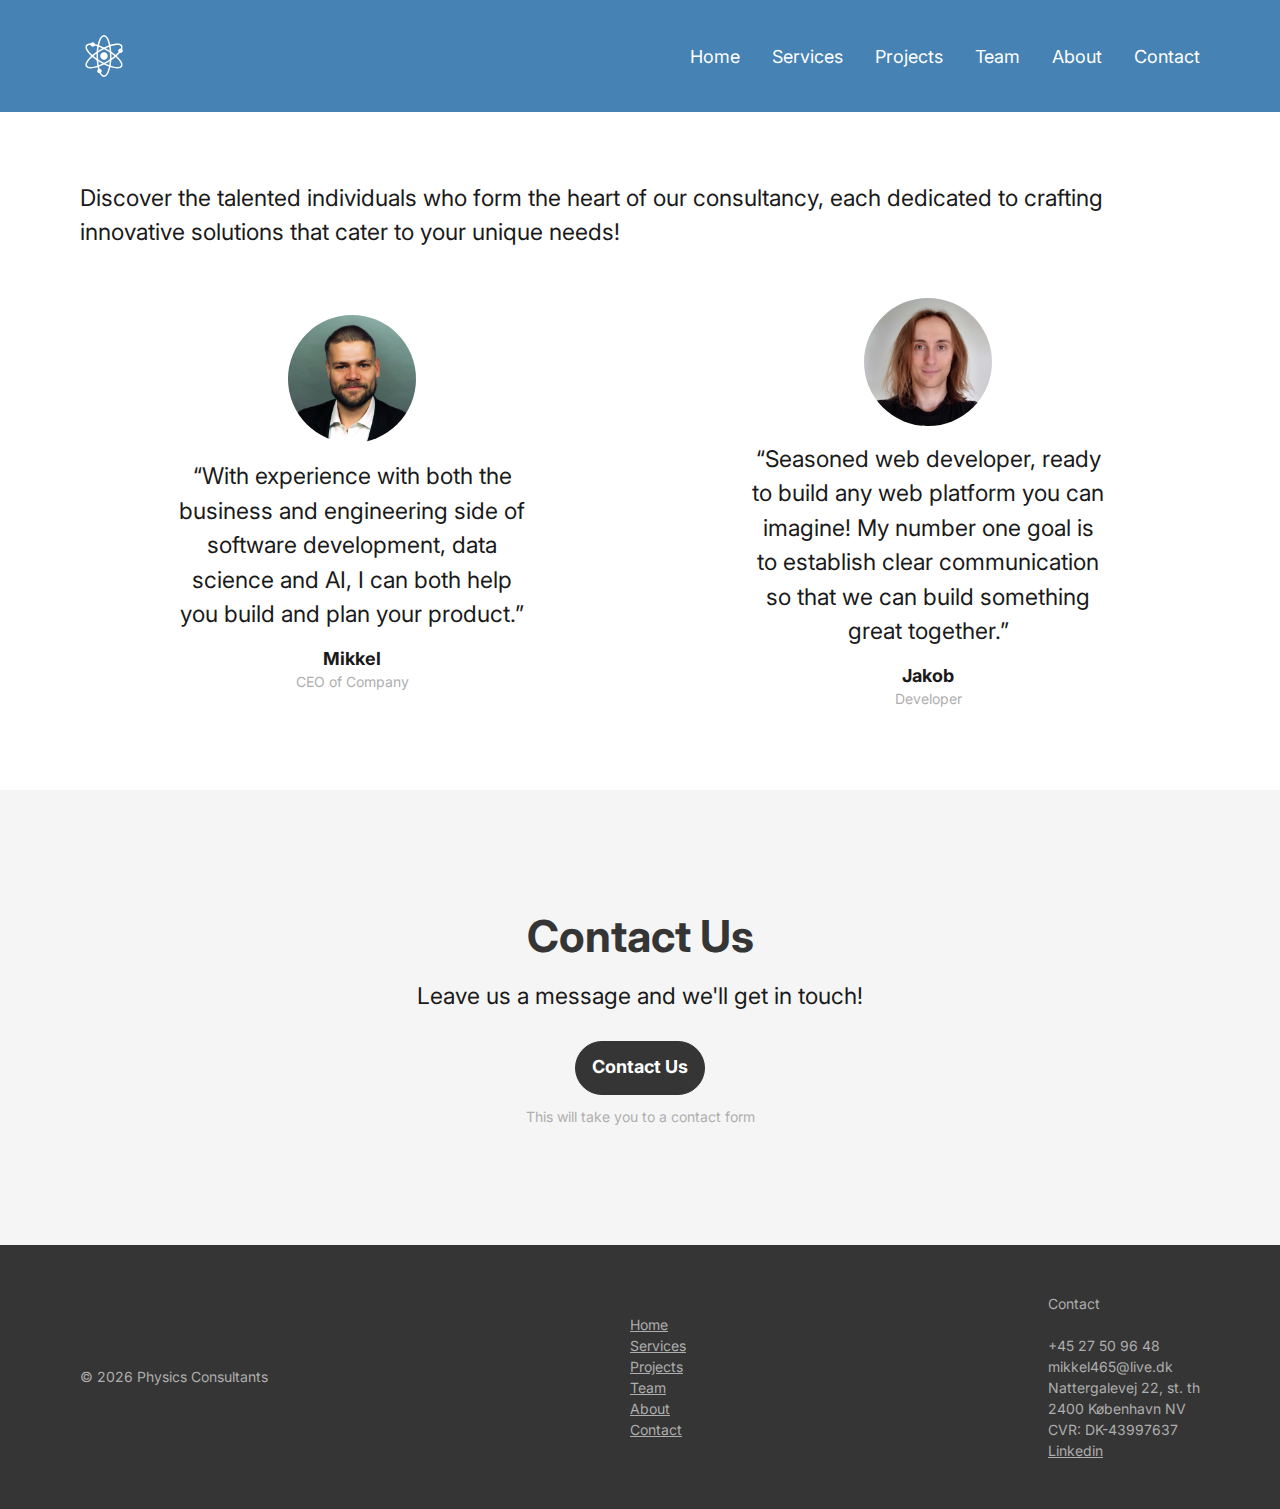
<file: team.html>
<!DOCTYPE html>
<html lang="en">
  <head>
    <!-- META -->
    <meta charset="UTF-8">
    <meta name="viewport" content="width=device-width, initial-scale=1">
    <meta name="uisual" content="Made with Uisual (uisual.com)">
    <meta name="author" content="#">
    <meta name="description" content="#">
    <meta name="referrer" content="unsafe-url">
    <meta name="robots" content="index, follow">
    <!-- SPEED -->
    <link rel="preconnect" href="https://res.cloudinary.com">
    <link rel="dns-prefetch" href="https://res.cloudinary.com">
    <link rel="preconnect" href="https://fonts.googleapis.com">
    <link rel="dns-prefetch" href="https://fonts.googleapis.com">
    <link rel="preconnect" href="https://fonts.gstatic.com">
    <link rel="dns-prefetch" href="https://fonts.gstatic.com">
    <!-- LINK -->
    <link rel="me" href="#">
    <link rel="canonical" href="#">
    <link rel="icon" type="image/png" href="images\genetic-data-svgrepo-com.png" sizes="48x48">
    <!-- PERFORMANCE -->
    <link rel="stylesheet" href="https://fonts.googleapis.com/css2?family=Inter:wght@400;700&display=swap">
    <link rel="preload" as="style" href="style.css">
    <link rel="stylesheet" href="style.css">
    <!-- TITLE -->
    <title>Physics Consultants</title>
  </head>
  <body>
    <header role="banner" class="ui-section-header">
      <div class="ui-layout-container">
        <div class="ui-section-header__layout ui-layout-flex">
          <!-- LOGO -->
          <a href="index" role="link" aria-label="#" class="ui-section-header--logo">
            <svg width="48px" height="48px" viewBox="0 0 1024 1024" class="icon"  version="1.1" xmlns="http://www.w3.org/2000/svg"><path d="M512 960c-92.8 0-160-200-160-448S419.2 64 512 64s160 200 160 448-67.2 448-160 448z m0-32c65.6 0 128-185.6 128-416S577.6 96 512 96s-128 185.6-128 416 62.4 416 128 416z" fill="#fff" /><path d="M124.8 736c-48-80 92.8-238.4 307.2-363.2S852.8 208 899.2 288 806.4 526.4 592 651.2 171.2 816 124.8 736z m27.2-16c33.6 57.6 225.6 17.6 424-97.6S905.6 361.6 872 304 646.4 286.4 448 401.6 118.4 662.4 152 720z" fill="#fff" /><path d="M899.2 736c-46.4 80-254.4 38.4-467.2-84.8S76.8 368 124.8 288s254.4-38.4 467.2 84.8S947.2 656 899.2 736z m-27.2-16c33.6-57.6-97.6-203.2-296-318.4S184 246.4 152 304 249.6 507.2 448 622.4s392 155.2 424 97.6z" fill="#fff" /><path d="M512 592c-44.8 0-80-35.2-80-80s35.2-80 80-80 80 35.2 80 80-35.2 80-80 80zM272 312c-27.2 0-48-20.8-48-48s20.8-48 48-48 48 20.8 48 48-20.8 48-48 48zM416 880c-27.2 0-48-20.8-48-48s20.8-48 48-48 48 20.8 48 48-20.8 48-48 48z m448-432c-27.2 0-48-20.8-48-48s20.8-48 48-48 48 20.8 48 48-20.8 48-48 48z" fill="#fff" /></svg>
          </a>
          <!-- HAMBURGER -->
          <input type="checkbox" id="ui-section-header--menu-id">
          <label for="ui-section-header--menu-id" class="ui-section-header--menu-icon"></label>
          <!-- MENU -->
          <nav role="navigation" class="ui-section-header--nav ui-layout-flex">
            <a href="index" role="link" aria-label="#" class="ui-section-header--nav-link">Home</a>
            <a href="services" role="link" aria-label="#" class="ui-section-header--nav-link">Services</a>
            <a href="projects" role="link" aria-label="#" class="ui-section-header--nav-link">Projects</a>
            <a href="team" role="link" aria-label="#" class="ui-section-header--nav-link">Team</a>
            <a href="about" role="link" aria-label="#" class="ui-section-header--nav-link">About</a>
            <a href="contact" role="link" aria-label="#" class="ui-section-header--nav-link">Contact</a>
          </nav>
        </div>
      </div>
    </header>
    <main role="main">
      <div class ="team-header">
        <div class="ui-layout-container">
          <div class="ui-section-hero__layout ui-layout-grid">
            <!-- COPYWRITING -->
            <div>
              <h1 style="color: white;">Meet the team</h1>
              <p class="ui-text-intro">Discover the talented individuals who form the heart of our consultancy, each dedicated to crafting innovative solutions that cater to your unique needs!</p>
            </div>
            <!-- IMAGE -->
          </div>
        </div>
      </div>
          
        </section>
      <section class="ui-section-testimonial ">
        <div class="ui-layout-container">
          <div class="ui-section-testimonial__layout ui-layout-grid ui-layout-grid-2">
            <div class="ui-layout-column-4">
              <img src="images/mikkel_avatar.jpg" alt="#" class="ui-section-testimonial--avatar">
              <p class="ui-section-testimonial--quote ui-text-intro">&ldquo;With experience with both the business and engineering side of software development, data science and AI, I can both help you build and plan your product.&rdquo;</p>
              <p class="ui-section-testimonial--author"><strong>Mikkel</strong><br><small class="ui-text-note">CEO of Company</small></p>
            </div>
            <div class="ui-layout-column-4">
              <img src="images/jakob_avatar.jpg" alt="#" class="ui-section-testimonial--avatar">
              <p class="ui-section-testimonial--quote ui-text-intro">&ldquo;Seasoned web developer, ready to build any web platform you can imagine! My number one goal is to establish clear communication so that we can build something great together.&rdquo;</p>
              <p class="ui-section-testimonial--author"><strong>Jakob</strong><br><small class="ui-text-note">Developer</small></p>
            </div>
          </div>
        </div>
        <!-- <div class="ui-layout-container" style="margin-top: 50px">
          <div class="ui-section-testimonial__layout ui-layout-grid ui-layout-grid-2">
            <div class="ui-layout-column-4">
              <img src="https://res.cloudinary.com/uisual/image/upload/assets/icons/avatar.svg" alt="#" class="ui-section-testimonial--avatar">
              <p class="ui-section-testimonial--quote ui-text-intro">&ldquo;Lorem ipsum dolor sit amet, consec adipiscing elit, sed do eiusmod tempor incididunt labore dolore magna.&rdquo;</p>
              <p class="ui-section-testimonial--author"><strong>Jane Doe</strong><br><small class="ui-text-note">CEO of Company</small></p>
            </div>
            <div class="ui-layout-column-4">
              <img src="https://res.cloudinary.com/uisual/image/upload/assets/icons/avatar.svg" alt="#" class="ui-section-testimonial--avatar">
              <p class="ui-section-testimonial--quote ui-text-intro">&ldquo;Lorem ipsum dolor sit amet, consec adipiscing elit, sed do eiusmod tempor incididunt labore dolore magna.&rdquo;</p>
              <p class="ui-section-testimonial--author"><strong>Jane Doe</strong><br><small class="ui-text-note">CEO of Company</small></p>
            </div>
          </div>
        </div> -->
      </section>
      <section class="ui-section-close">
        <div class="ui-layout-container">
          <div class="ui-layout-column-6 ui-layout-column-center">
            <div class="">
              <h1>Contact Us</h1>
              <p class="ui-text-intro">Leave us a message and we'll get in touch!</p>
              <!-- CTA -->
              <div class="ui-component-cta ui-layout-flex"> 
                <a href="contact" role="link" aria-label="#" class="ui-component-button ui-component-button-normal ui-component-button-primary">Contact Us</a>
                <p class="ui-text-note"><small>This will take you to a contact form</small></p>
              </div>
            </div>
          </div>
        </div>
      </section>
    </main>
    <footer role="contentinfo" class="ui-section-footer">
      <div class="ui-layout-container">
        <div class="ui-section-footer__layout ui-layout-flex">
          <!-- COPYRIGHT -->
          <p class="ui-section-footer--copyright ui-text-note"><small>&copy;
            <span id="copyright">
                <script>document.getElementById('copyright').appendChild(document.createTextNode(new Date().getFullYear()))</script>
            </span>
            Physics Consultants</small></p>
            <!-- SITEMAP -->
            <div style="margin-right: auto;">
              <a href="index" role="link" aria-label="#" style="color: #aeaeae;">Home</a>
              <br>
              <a href="services" role="link" aria-label="#" style="color: #aeaeae;">Services</a>
              <br>
              <a href="projects" role="link" aria-label="#" style="color: #aeaeae;">Projects</a>
              <br>
              <a href="team" role="link" aria-label="#" style="color: #aeaeae;">Team</a>
              <br>
              <a href="about" role="link" aria-label="#" style="color: #aeaeae;">About</a>
              <br>
              <a href="contact" role="link" aria-label="#" style="color: #aeaeae;">Contact</a>
            </div>
          <!-- MENU -->
          <div>
            Contact
            <br>
            <br>
            +45 27 50 96 48
            <br>
            mikkel465@live.dk
            <br>
            Nattergalevej 22, st. th
            <br>
            2400 København NV
            <br>
            CVR: DK-43997637
            <br>
            <a href="https://www.linkedin.com/in/%F0%9F%9A%80-mikkel-jensen-b2a960159/" style="color: #aeaeae;">Linkedin</a>
          </div>
          <!-- <a href="#" role="link" aria-label="#">
            <svg viewBox="0 0 24 24" height="16" width="16" fill="none" stroke="#AEAEAE" stroke-linecap="round" stroke-linejoin="round" stroke-width="2" role="img" aria-label="#">
              <path d="M23 3a10.9 10.9 0 01-3.14 1.53 4.48 4.48 0 00-7.86 3v1A10.66 10.66 0 013 4s-4 9 5 13a11.64 11.64 0 01-7 2c9 5 20 0 20-11.5a4.5 4.5 0 00-.08-.83A7.72 7.72 0 0023 3z"/>
            </svg>
          </a>
          <a href="#" role="link" aria-label="#">
            <svg viewBox="0 0 24 24" height="16" width="16" fill="none" stroke="#AEAEAE" stroke-linecap="round" stroke-linejoin="round" stroke-width="2" role="img" aria-label="#">
              <rect width="20" height="20" x="2" y="2" rx="5" ry="5"/>
              <path d="M16 11.37A4 4 0 1112.63 8 4 4 0 0116 11.37zM17.5 6.5h.01"/>
            </svg>
          </a>
          <a href="#" role="link" aria-label="#">
            <svg viewBox="0 0 24 24" height="16" width="16" fill="none" stroke="#AEAEAE" stroke-linecap="round" stroke-linejoin="round" stroke-width="2" role="img" aria-label="#">
              <circle cx="12" cy="12" r="10"/>
              <path d="M8.56 2.75c4.37 6.03 6.02 9.42 8.03 17.72m2.54-15.38c-3.72 4.35-8.94 5.66-16.88 5.85m19.5 1.9c-3.5-.93-6.63-.82-8.94 0-2.58.92-5.01 2.86-7.44 6.32"/>
            </svg>
          </a> -->
        </div>
      </div>
    </footer>
  </body>
</html>
</file>
<file: style.css>
/*--------------------------------------------------------------
TABLE OF CONTENT
----------------------------------------------------------------
1.0 VARIABLE
|  1.1 COLOR
|  1.2 TYPOGRAPHY
|  1.3 LAYOUT
2.0 FOUNDATION
3.0 TYPOGRAPHY
4.0 IMAGE
5.0 LAYOUT
6.0 COMPONENT
|  6.1 CTA
|  6.2 BUTTON
|  6.3 TOGGLE
|  6.4 CARD
|  6.5 LIST
7.0 SECTION
|  7.1 HEADER
|  7.2 HERO
|  7.3 CUSTOMER
|  7.4 FEATURE
|  7.5 PRICING
|  7.6 TESTIMONIAL
|  7.7 CLOSE
|  7.8 FOOTER
8.0 MEDIA
|  8.1 768PX
|  8.2 1024PX
|  8.3 1200PX
--------------------------------------------------------------*/

/*--------------------------------------------------------------
1.0 VARIABLE
--------------------------------------------------------------*/

:root {

  /*------------------------------------------------------------
  |
  | 1.1 COLOR
  |
  ------------------------------------------------------------*/

  --ui-color-brand: #353535;

  /* COLOR PALETTE */

  --ui-color-n-000: #fff;
  --ui-color-n-050: #f5f5f5;
  --ui-color-n-100: #ebebeb;
  --ui-color-n-300: #aeaeae;
  --ui-color-n-500: #353535;
  --ui-color-n-700: #282828;
  --ui-color-n-900: #1a1a1a;

  /* BACKGROUND COLOR */
  
  --ui-color-background-primary  : var(--ui-color-n-000);
  --ui-color-background-secondary: var(--ui-color-n-050);
  --ui-color-background-tertiary : var(--ui-color-n-100);

  /* BORDER COLOR */

  --ui-color-border: var(--ui-color-n-100);

  /* TYPOGRAPHY COLOR */

  --ui-color-typography-heading: var(--ui-color-n-500);
  --ui-color-typography-body   : var(--ui-color-n-900);
  --ui-color-typography-note   : var(--ui-color-n-300);
  --ui-color-typography-button : var(--ui-color-n-000);

  /*------------------------------------------------------------
  |
  | 1.2 TYPOGRAPHY
  |
  ------------------------------------------------------------*/

  --ui-typography-typeface: "Inter", sans-serif;

  /* FONT SIZE */

  --ui-typography-h1: 1.9375rem;
  --ui-typography-h2: 1.5625rem;
  --ui-typography-h3: 1.25rem;
  --ui-typography-p : 1rem;
  --ui-typography-s : .8125rem;

  /* LEADING */

  --ui-typography-h1-leading: 1.2;
  --ui-typography-h2-leading: 1.2;
  --ui-typography-p-leading : 1.5;

  /* MARGIN */

  --ui-typography-margin-heading: .75rem;
  --ui-typography-margin-body   : 1.125rem;

  /*------------------------------------------------------------
  |
  | 1.3 LAYOUT
  |
  ------------------------------------------------------------*/
  
  --ui-layout-container: 1.25rem;
  --ui-layout-grid     : 3.625rem;
  --ui-layout-gutter   : 1rem;

  /* GAP */
  
  --ui-gap-header     : 1rem;
  --ui-gap-cta        : .75rem;
  --ui-gap-hero       : 2rem;
  --ui-gap-customer   : 2rem;
  --ui-gap-feature    : 2rem;
  --ui-gap-card       : 1.25rem;
  --ui-gap-pricing    : 2rem;
  --ui-gap-testimonial: 3rem;

  /* BORDER RADIUS */
  
  --ui-radius-avatar: 5rem;
  --ui-radius-button: 5rem;
  --ui-radius-card  : .5rem;

}

/*--------------------------------------------------------------
2.0 FOUNDATION
--------------------------------------------------------------*/

html { box-sizing: border-box; }

*,
*:before,
*:after { box-sizing: inherit; }

body {
  background-color: var(--ui-color-background-primary);
  color: var(--ui-color-typography-body);
  font-family: var(--ui-typography-typeface);
  font-feature-settings: "liga", "kern";
  font-size: var(--ui-typography-p);
  font-weight: 400;
  line-height: var(--ui-typography-p-leading);
  margin: 0 auto;
  text-rendering: optimizeLegibility;
  -webkit-font-smoothing: antialiased;
}

/*--------------------------------------------------------------
3.0 TYPOGRAPHY
--------------------------------------------------------------*/

a {
  color: var(--ui-color-brand);
  text-decoration-color: var(--ui-color-typography-note);
}

h1,
h2,
p,
ul { margin-top: 0; }

h1,
h2 {
  color: var(--ui-color-typography-heading);
  margin-bottom: var(--ui-typography-margin-heading);
}

h1 {
  font-size: var(--ui-typography-h1);
  line-height: var(--ui-typography-h1-leading);
}

h2 {
  font-size: var(--ui-typography-h2);
  line-height: var(--ui-typography-h2-leading);
}

p,
ul { margin-bottom: var(--ui-typography-margin-body); }

p:last-child,
ul:last-child { margin-bottom: 0; }

ul { padding-left: 0; }

strong { font-weight: 700; }

small { font-size: var(--ui-typography-s); }

.ui-text-note {
  color: var(--ui-color-typography-note);
  line-height: 1;
}

/*--------------------------------------------------------------
4.0 IMAGE
--------------------------------------------------------------*/

img,
svg {
  display: block;
  height: auto;
  margin: 0 auto;
  max-width: 100%;
}

/*--------------------------------------------------------------
5.0 LAYOUT
--------------------------------------------------------------*/

.ui-layout-container {
  padding-left: var(--ui-layout-container);
  padding-right: var(--ui-layout-container);
}

.ui-layout-flex,
.ui-layout-grid {
  align-items: center;
  justify-content: center;
}

.ui-layout-flex { display: flex; }

.ui-layout-grid { display: grid; }

/*--------------------------------------------------------------
6.0 COMPONENT
--------------------------------------------------------------*/

/*--------------------------------------------------------------
|
| 6.1 CTA
|
--------------------------------------------------------------*/

.ui-component-cta {
  flex-direction: column;
  row-gap: var(--ui-gap-cta);
}

/*--------------------------------------------------------------
|
| 6.2 BUTTON
|
--------------------------------------------------------------*/

.ui-component-button {
  border: .0625rem solid var(--ui-color-brand);
  border-radius: var(--ui-radius-button);
  display: block;
  font-weight: 700;
  line-height: 1;
  text-align: center;
  text-decoration: none;
}

.ui-component-button-primary {
  background-color: var(--ui-color-brand);
  color: var(--ui-color-typography-button);
}

.ui-component-button-secondary {
  background-color: var(--ui-color-background-primary);
  color: var(--ui-color-brand);
}

.ui-component-button-big,
.ui-component-button-normal { padding: .75rem 1rem .875rem; }

.ui-component-button-big { width: 100%; }

.ui-component-button-normal { width: fit-content; }

/*--------------------------------------------------------------
|
| 6.3 TOGGLE
|
--------------------------------------------------------------*/

input[name="toggle"] { display: none; }

.ui-component-toggle {
  background-color: var(--ui-color-background-tertiary);
  border-radius: var(--ui-radius-button);
  color: var(--ui-color-typography-note);
  font-size: var(--ui-typography-s);
  font-weight: 700;
  line-height: 1;
  margin: var(--ui-gap-pricing) auto .5rem;
  padding: .25rem;
  width: max-content;
}

.ui-component-toggle--label {
  border-radius: var(--ui-radius-button);
  cursor: pointer;
  padding: .5rem .625rem;
}

#ui-component-toggle__monthly:checked ~
div label[for=ui-component-toggle__monthly],
#ui-component-toggle__yearly:checked ~
div label[for=ui-component-toggle__yearly] {
  background-color: var(--ui-color-background-primary);
  color: var(--ui-color-typography-body);
}

/*--------------------------------------------------------------
|
| 6.4 CARD
|
--------------------------------------------------------------*/

.ui-component-card {
  border: .0625rem solid var(--ui-color-border);
  border-radius: var(--ui-radius-card);
  overflow: hidden;
  width: 100%;
}

/*--------------------------------------------------------------
|
| 6.5 LIST
|
--------------------------------------------------------------*/

.ui-component-list {
  grid-template-columns: 1fr;
  row-gap: .75rem;
}

.ui-component-list--item {
  background-position: left center;
  background-repeat: no-repeat;
  background-size: 1.125rem;
  list-style: none;
  padding-left: 1.875rem;
}

.ui-component-list--item-check {
  background-image: url(https://res.cloudinary.com/uisual/image/upload/assets/icons/check.svg);
}

.ui-component-list--item-cross {
  background-image: url(https://res.cloudinary.com/uisual/image/upload/assets/icons/cross.svg);
}

/*--------------------------------------------------------------
7.0 SECTION
--------------------------------------------------------------*/

/*--------------------------------------------------------------
|
| 7.1 HEADER
|
--------------------------------------------------------------*/

/*
header{
  padding-top: 15px;
  padding-bottom: 15px;
  background-color: bisque;
}
*/

.ui-section-header {
  padding-bottom: 1.25rem;
  padding-top: 1.25rem;
  
  background-color:steelblue;
}

.ui-section-header__layout { justify-content: space-between; }

/* LOGO */

.ui-section-header--logo { z-index: 1; }

/* HAMBURGER */

#ui-section-header--menu-id { display: none; }

.ui-section-header--menu-icon {
  cursor: pointer;
  display: block;
  height: 1.125rem;
  padding-bottom: .25rem;
  padding-top: .25rem;
  position: relative;
  width: 1.125rem;
  z-index: 1;
}

.ui-section-header--menu-icon::before,
.ui-section-header--menu-icon::after {
  background: var(--ui-color-brand);
  content: "";
  height: .125rem;
  left: 0;
  position: absolute;
  transition: all 250ms cubic-bezier(.785, .135, .15, .86);
  width: 1.125rem;
}

.ui-section-header--menu-icon::before { top: .3125rem; }

.ui-section-header--menu-icon::after { top: .6875rem; }

#ui-section-header--menu-id:checked ~
.ui-section-header--menu-icon::before {
  transform: translateY(3px) rotate(135deg);
}

#ui-section-header--menu-id:checked ~
.ui-section-header--menu-icon::after {
  transform: translateY(-3px) rotate(45deg);
}

/* MENU */

.ui-section-header--nav {
  background-color:steelblue;
  box-shadow: 0 .5rem 1rem rgba(0,0,0,.05);
  flex-direction: column;
  gap: var(--ui-gap-header);
  left: 0;
  opacity: 0;
  padding: 7.375rem var(--ui-layout-container) 5rem;
  position: absolute;
  right: 0;
  top: -1rem;
  transition: all 250ms cubic-bezier(.785, .135, .15, .86);
  visibility: hidden;
}

#ui-section-header--menu-id:checked ~
.ui-section-header--nav {
  opacity: 1;
  top: 0;
  visibility: visible;
}

.ui-section-header--nav-link {
  font-size: var(--ui-typography-h3);
  padding: .5rem;
  text-decoration: none;
  color: white;
}

/*--------------------------------------------------------------
|
| 7.2 HERO
|
--------------------------------------------------------------*/

.ui-section-hero {
  /* padding-bottom: 1rem; */
  padding-top: 1rem;
  text-align: center;

  
  .team-contact-us{
    background-color: var(--ui-color-background-secondary);
    padding-top: 50px;
    padding-bottom: 50px;
  }
}


.ui-section-hero__layout { row-gap: var(--ui-gap-hero); }

/*--------------------------------------------------------------
|
| 7.3 CUSTOMER
|
--------------------------------------------------------------*/

.ui-section-customer__layout {
  flex-direction: column;
  row-gap: var(--ui-gap-customer);
}

.ui-section-customer--logo {
  height: 1.5rem;
  width: auto;
}

.ui-section-customer--logo-str { height: 1.75rem; }
  
.ui-section-customer--logo-bhn { height: 1.375rem; }

/*--------------------------------------------------------------
|
| 7.4 FEATURE
|
--------------------------------------------------------------*/

.ui-section-feature {
  /* padding-bottom: 5rem; */
  padding-top: 5rem;
}

.ui-section-feature__layout { row-gap: var(--ui-gap-feature); }

.ui-section-feature__layout:first-of-type div {
  grid-row-start: 1;
}

/* .ui-section-feature__layout:last-of-type { margin-top: 5rem; } */

/*--------------------------------------------------------------
|
| 7.5 PRICING
|
--------------------------------------------------------------*/

.ui-section-pricing {
  background-color: var(--ui-color-background-secondary);
  padding-bottom: 5rem;
  padding-top: 5rem;
  text-align: center;
}

.ui-section-pricing__layout {
  justify-content: initial;
  margin-bottom: var(--ui-gap-pricing);
  margin-top: var(--ui-gap-pricing);
  row-gap: var(--ui-gap-card);
}

/* CARD */

.ui-component-card--pricing {
  background-color: var(--ui-color-background-primary);
  padding: 1.5rem 1.5rem 1.75rem;
  text-align: left;
}

.ui-component-card--pricing-price {
  line-height: 1;
  margin-bottom: 1.25rem;
  margin-top: 1.25rem;
}

.ui-component-card--pricing-amount {
  font-size: var(--ui-typography-h1);
  font-weight: 700;
}

/* AMOUNT */

.ui-component-card--pricing-amount-1::before { content: "$5"; }

#ui-component-toggle__yearly:checked ~ div
.ui-component-card--pricing-amount-1::before { content: "$3"; }

.ui-component-card--pricing-amount-2::before { content: "$15"; }

#ui-component-toggle__yearly:checked ~ div
.ui-component-card--pricing-amount-2::before { content: "$13"; }

.ui-component-card--pricing-amount-3::before { content: "$25"; }

#ui-component-toggle__yearly:checked ~ div
.ui-component-card--pricing-amount-3::before { content: "$23"; }

/* LIST */

.ui-component-list--pricing {
  margin-bottom: 1.5rem;
  margin-top: 1.25rem;
}

/*--------------------------------------------------------------
|
| 7.6 TESTIMONIAL
|
--------------------------------------------------------------*/

.ui-section-testimonial {
  padding-bottom: 5rem;
  padding-top: 3rem;
  text-align: center;
}

.ui-section-testimonial__layout {
  row-gap: var(--ui-gap-testimonial);
}

.ui-section-testimonial--avatar {
  border-radius: var(--ui-radius-avatar);
  height: 8rem;
  width: 8rem;
}

.ui-section-testimonial--quote {
  margin-bottom: 1rem;
  margin-top: 1rem;
}

.ui-section-testimonial--author { line-height: 1.25; }

/*--------------------------------------------------------------
|
| 7.7 CLOSE
|
--------------------------------------------------------------*/

.ui-section-close {
  background-color: var(--ui-color-background-secondary);
  padding-bottom: 5rem;
  padding-top: 5rem;
  text-align: center;
}

/*--------------------------------------------------------------
|
| 7.8 FOOTER
|
--------------------------------------------------------------*/

.ui-section-footer {
  padding-bottom: 1.25rem;
  padding-top: 1.25rem;
  background-color: var(--ui-color-n-500);
}

.ui-section-footer__layout {
  column-gap: var(--ui-layout-gutter);
}

.ui-section-footer--copyright {
  margin-bottom: 0;
  margin-right: auto;
}

/*--------------------------------------------------------------
8.0 MEDIA
--------------------------------------------------------------*/

/*--------------------------------------------------------------
|
| 8.1 768PX
|
--------------------------------------------------------------*/

@media screen and (min-width: 48rem) {

  /*------------------------------------------------------------
  VARIABLE
  ------------------------------------------------------------*/
  
  :root {

    /*----------------------------------------------------------
    |
    | TYPOGRAPHY
    |
    ----------------------------------------------------------*/

    /* FONT SIZE */

    --ui-typography-h1: 2.1875rem;
    --ui-typography-h2: 1.75rem;
    --ui-typography-p : 1.125rem;
    --ui-typography-s : .875rem;

    /* MARGIN */

    --ui-typography-margin-body: 1.25rem;

    /*----------------------------------------------------------
    |
    | LAYOUT
    |
    ----------------------------------------------------------*/

    --ui-layout-container: 4.25rem;
    --ui-layout-gutter   : 1.5rem;

    /* GAP */

    --ui-gap-header: 1.5rem;
    --ui-gap-card  : 1.5rem;

  }

  /*------------------------------------------------------------
  IMAGE
  ------------------------------------------------------------*/

  .ui-image-half-left {
    /* padding-right: var(--ui-layout-gutter); */
  }

  .ui-image-half-right {
    /* padding-left: var(--ui-layout-gutter); */
  }

  /*------------------------------------------------------------
  LAYOUT
  ------------------------------------------------------------*/

  .ui-layout-container,
  .ui-layout-column-center {
    margin-left: auto;
    margin-right: auto;
  }

  .ui-layout-grid-2,
  .ui-layout-grid-3 {
    column-gap: var(--ui-layout-gutter);
    grid-template-columns: repeat(2, 1fr);
    justify-items: center;
  }

  .ui-layout-grid-3 div:nth-of-type(3) {
    left: calc(50% + (var(--ui-layout-gutter) / 2));
    position: relative;
  }

  .ui-layout-column-4 {
    width: calc((var(--ui-layout-grid) * 4) +
           (var(--ui-layout-gutter) * 3));
  }

  /*------------------------------------------------------------
  COMPONENT
  ------------------------------------------------------------*/

  /*------------------------------------------------------------
  |
  | LIST
  |
  ------------------------------------------------------------*/

  .ui-component-list--item {
    background-size: 1.25rem;
    padding-left: 2rem;
  }

  /*------------------------------------------------------------
  SECTION
  ------------------------------------------------------------*/

  /*------------------------------------------------------------
  |
  | HEADER
  |
  ------------------------------------------------------------*/

  .ui-section-header {
    padding-bottom: 2rem;
    padding-top: 2rem;
  }

  /* ICON */

  .ui-section-header--menu-icon { display: none; }

  /* NAV */

  .ui-section-header--nav {
    background-color: transparent;
    box-shadow: none;
    flex-direction: row;
    opacity: 1;
    padding: 0;
    position: static;
    visibility: visible;
  }
  
  .ui-section-header--nav-link {
    font-size: var(--ui-typography-p);
    padding: 0;
  }

  /*------------------------------------------------------------
  |
  | HERO
  |
  ------------------------------------------------------------*/

  .ui-section-hero { text-align: left; }

  .ui-section-hero .ui-component-cta { align-items: start; }

  /*------------------------------------------------------------
  |
  | CUSTOMER
  |
  ------------------------------------------------------------*/

  .ui-section-customer__layout {
    column-gap: var(--ui-gap-customer);
    flex-direction: row;
  }
  
  .ui-section-customer--logo {
    margin-left: 0;
    margin-right: 0;
  }

  /*------------------------------------------------------------
  |
  | FEATURE
  |
  ------------------------------------------------------------*/

  .ui-section-feature__layout:first-of-type div {
    grid-row-start: initial;
  }

  /*------------------------------------------------------------
  |
  | PRICING
  |
  ------------------------------------------------------------*/

  .ui-component-card--pricing { padding: 2rem 2rem 2.25rem; }

  /*------------------------------------------------------------
  |
  | FOOTER
  |
  ------------------------------------------------------------*/

  .ui-section-footer {
    padding-bottom: 2rem;
    padding-top: 2rem;
  }
  
}

/*--------------------------------------------------------------
|
| 8.2 1024PX
|
--------------------------------------------------------------*/

@media screen and (min-width: 64rem) {

  /*------------------------------------------------------------
  VARIABLE
  ------------------------------------------------------------*/

  :root {

    /*----------------------------------------------------------
    |
    | LAYOUT
    |
    ----------------------------------------------------------*/

    --ui-layout-container: 0;
  
  }

  /*------------------------------------------------------------
  LAYOUT
  ------------------------------------------------------------*/
  
  .ui-layout-container { width: 60rem; }

  .ui-layout-grid-3 { grid-template-columns: repeat(3, 1fr); }

  .ui-layout-grid-3 div:nth-of-type(3) { position: static; }

  /*------------------------------------------------------------
  SECTION
  ------------------------------------------------------------*/

  /*------------------------------------------------------------
  |
  | HERO
  |
  ------------------------------------------------------------*/

  .ui-section-hero .ui-component-cta {
    align-items: center;
    column-gap: var(--ui-gap-cta);
    flex-direction: row;
    justify-content: start;
  }

}

/*--------------------------------------------------------------
|
| 8.3 1200PX
|
--------------------------------------------------------------*/

@media screen and (min-width: 75rem) {

  /*------------------------------------------------------------
  VARIABLE
  ------------------------------------------------------------*/

  :root {

    /*----------------------------------------------------------
    |
    | TYPOGRAPHY
    |
    ----------------------------------------------------------*/

    /* FONT SIZE */

    --ui-typography-h1: 2.75rem;
    --ui-typography-h2: 2.1875rem;
    --ui-typography-h4: 1.4375rem;

    /* MARGIN */

    --ui-typography-margin-heading: 1rem;
    --ui-typography-margin-body   : 1.75rem;

    /*----------------------------------------------------------
    |
    | LAYOUT
    |
    ----------------------------------------------------------*/

    --ui-layout-grid  : 4rem;
    --ui-layout-gutter: 2rem;

    /* GAP */

    --ui-gap-header  : 2rem;
    --ui-gap-customer: 4rem;
    --ui-gap-card    : 2rem;
    --ui-gap-pricing : 3rem;
    
  }

  /*------------------------------------------------------------
  TYPOGRAPHY
  ------------------------------------------------------------*/

  .ui-text-intro { font-size: var(--ui-typography-h4); }

  /*------------------------------------------------------------
  LAYOUT
  ------------------------------------------------------------*/
  
  .ui-layout-container { width: 70rem; }

  /*------------------------------------------------------------
  COMPONENT
  ------------------------------------------------------------*/

  /*------------------------------------------------------------
  |
  | BUTTON
  |
  ------------------------------------------------------------*/

  .ui-component-button-big,
  .ui-component-button-normal {
    padding-bottom: 1.125rem;
    padding-top: 1rem;
  }

  /*------------------------------------------------------------
  SECTION
  ------------------------------------------------------------*/

  /*------------------------------------------------------------
  |
  | HEADER
  |
  ------------------------------------------------------------*/

  .ui-section-header { 
   /* padding-top: 3rem; */
  }

  /*------------------------------------------------------------
  |
  | HERO
  |
  ------------------------------------------------------------*/

  .ui-section-hero {
    /* padding-bottom: 1rem; */
    padding-top: 1rem;
  }

  /*------------------------------------------------------------
  |
  | CUSTOMER
  |
  ------------------------------------------------------------*/

  .ui-section-customer--logo { height: 2rem; }
  
  .ui-section-customer--logo-str { height: 2.25rem; }
  
  .ui-section-customer--logo-bhn { height: 1.75rem; }

  /*------------------------------------------------------------
  |
  | FEATURE
  |
  ------------------------------------------------------------*/

  .ui-section-feature {
    /* padding-bottom: 7.5rem; */
    padding-top: 7.5rem;
  }

  .ui-section-feature__layout:last-of-type {
    /* margin-top: 7.5rem; */
  }

  /* LIST */

  .ui-component-list-feature {
    column-gap: var(--ui-layout-gutter);
    grid-template-columns: repeat(2, 1fr);
  }

  /*------------------------------------------------------------
  |
  | PRICING
  |
  ------------------------------------------------------------*/

  .ui-section-pricing {
    padding-bottom: 7.5rem;
    padding-top: 7.5rem;
  }

  .ui-component-card--pricing { padding: 3rem; }

  /*------------------------------------------------------------
  |
  | TESTIMONIAL
  |
  ------------------------------------------------------------*/

  .ui-section-testimonial {
    padding-bottom: 5rem;
    /* padding-top: 7.5rem; */
  }

  /*------------------------------------------------------------
  |
  | CLOSE
  |
  ------------------------------------------------------------*/

  .ui-section-close {
    padding-bottom: 7.5rem;
    padding-top: 7.5rem;
  }
  
  /*------------------------------------------------------------
  |
  | FOOTER
  |
  ------------------------------------------------------------*/

  .ui-section-footer {
    padding-bottom: 3rem;
    padding-top: 3rem;
  }

}

.services-box{
  /* margin-bottom: 75px !important; */
  padding-left: 10%;
  padding-right: 10%;
  padding-top: 1%;
  padding-bottom: 1%;
}

.image-corner-rounded{
  border-radius: 10px;
}

.background-grey{
  background-color: var(--ui-color-background-secondary);
}

.service-feature{
  padding-left: 25px;
  padding-right: 25px;
  padding-top: 25px;
  padding-bottom: 25px;
}

.index-cta{
  justify-content: center;
}

.ui-section-footer{
  color: var(--ui-color-typography-note);
  font-size: 14px;
}

.about-page{
  margin-bottom: 50px;
}

.contact-page{
  margin-bottom: 50px;
}
</file>
